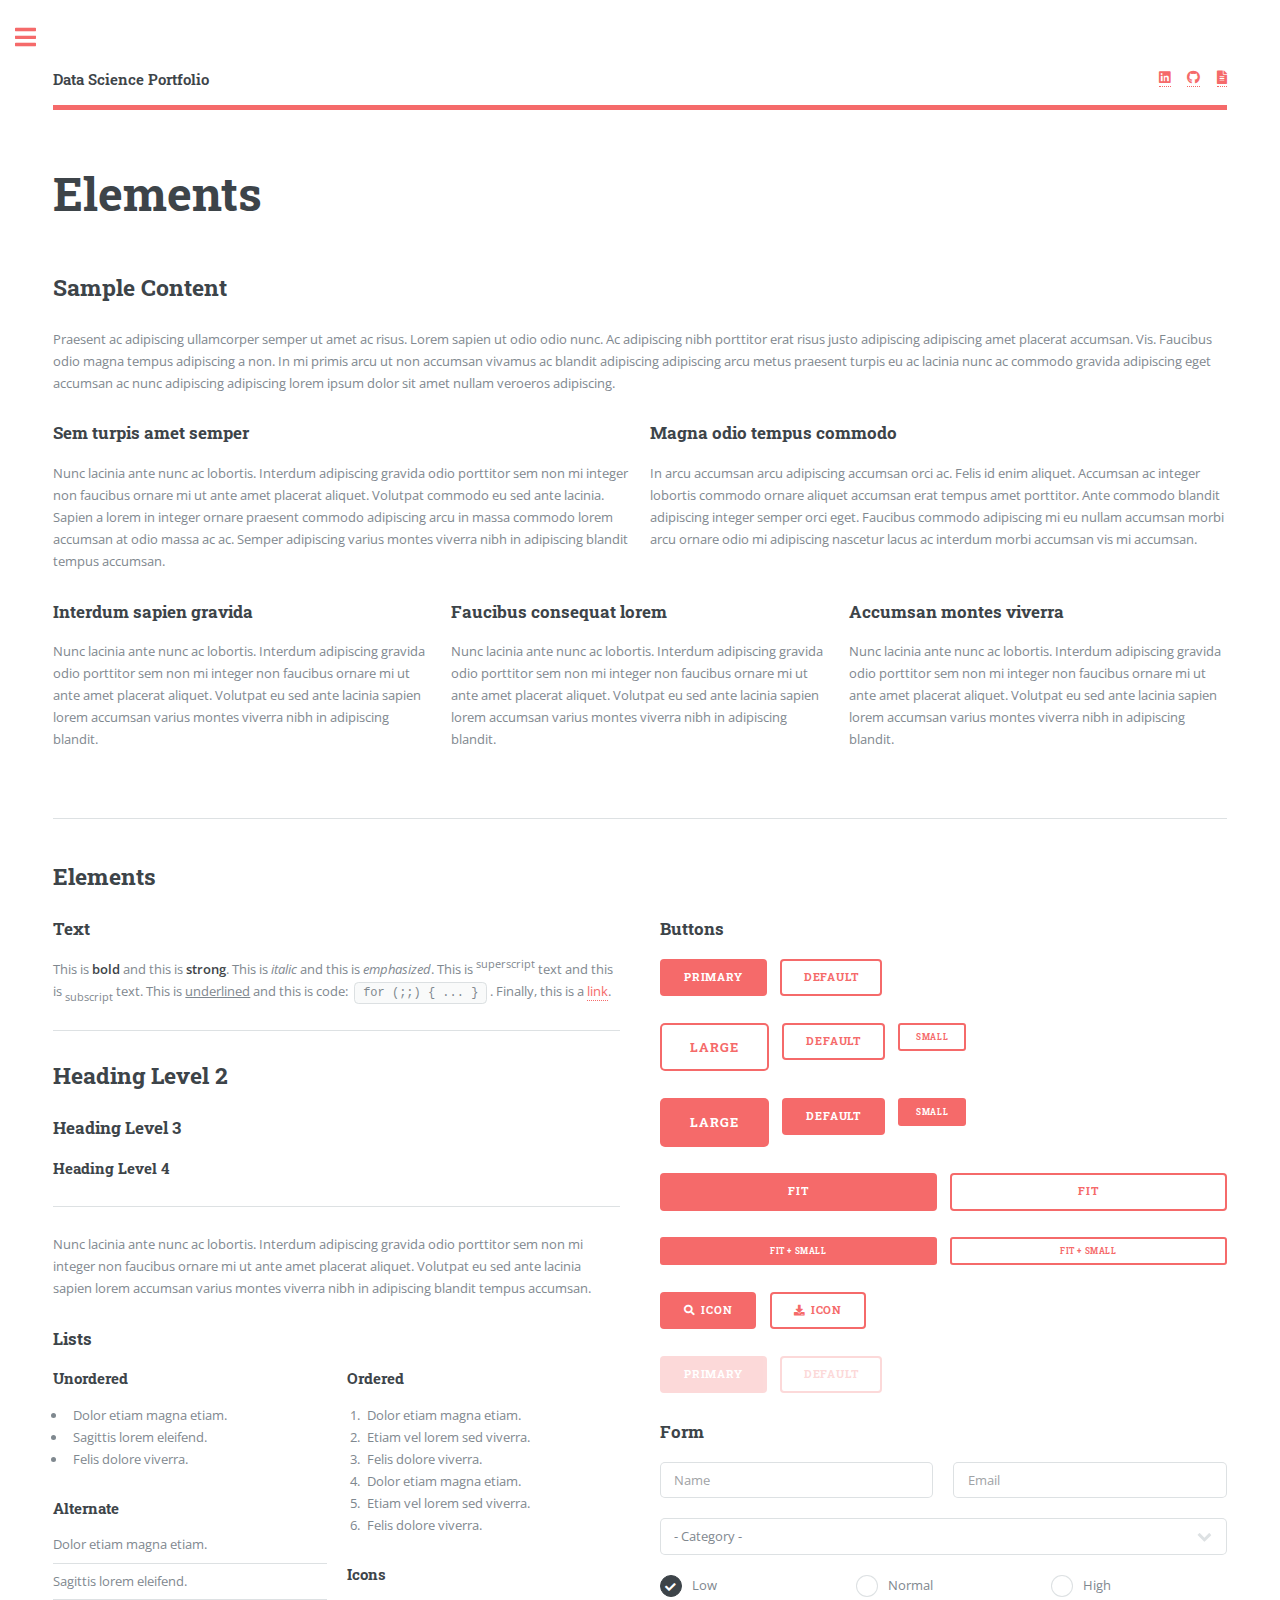
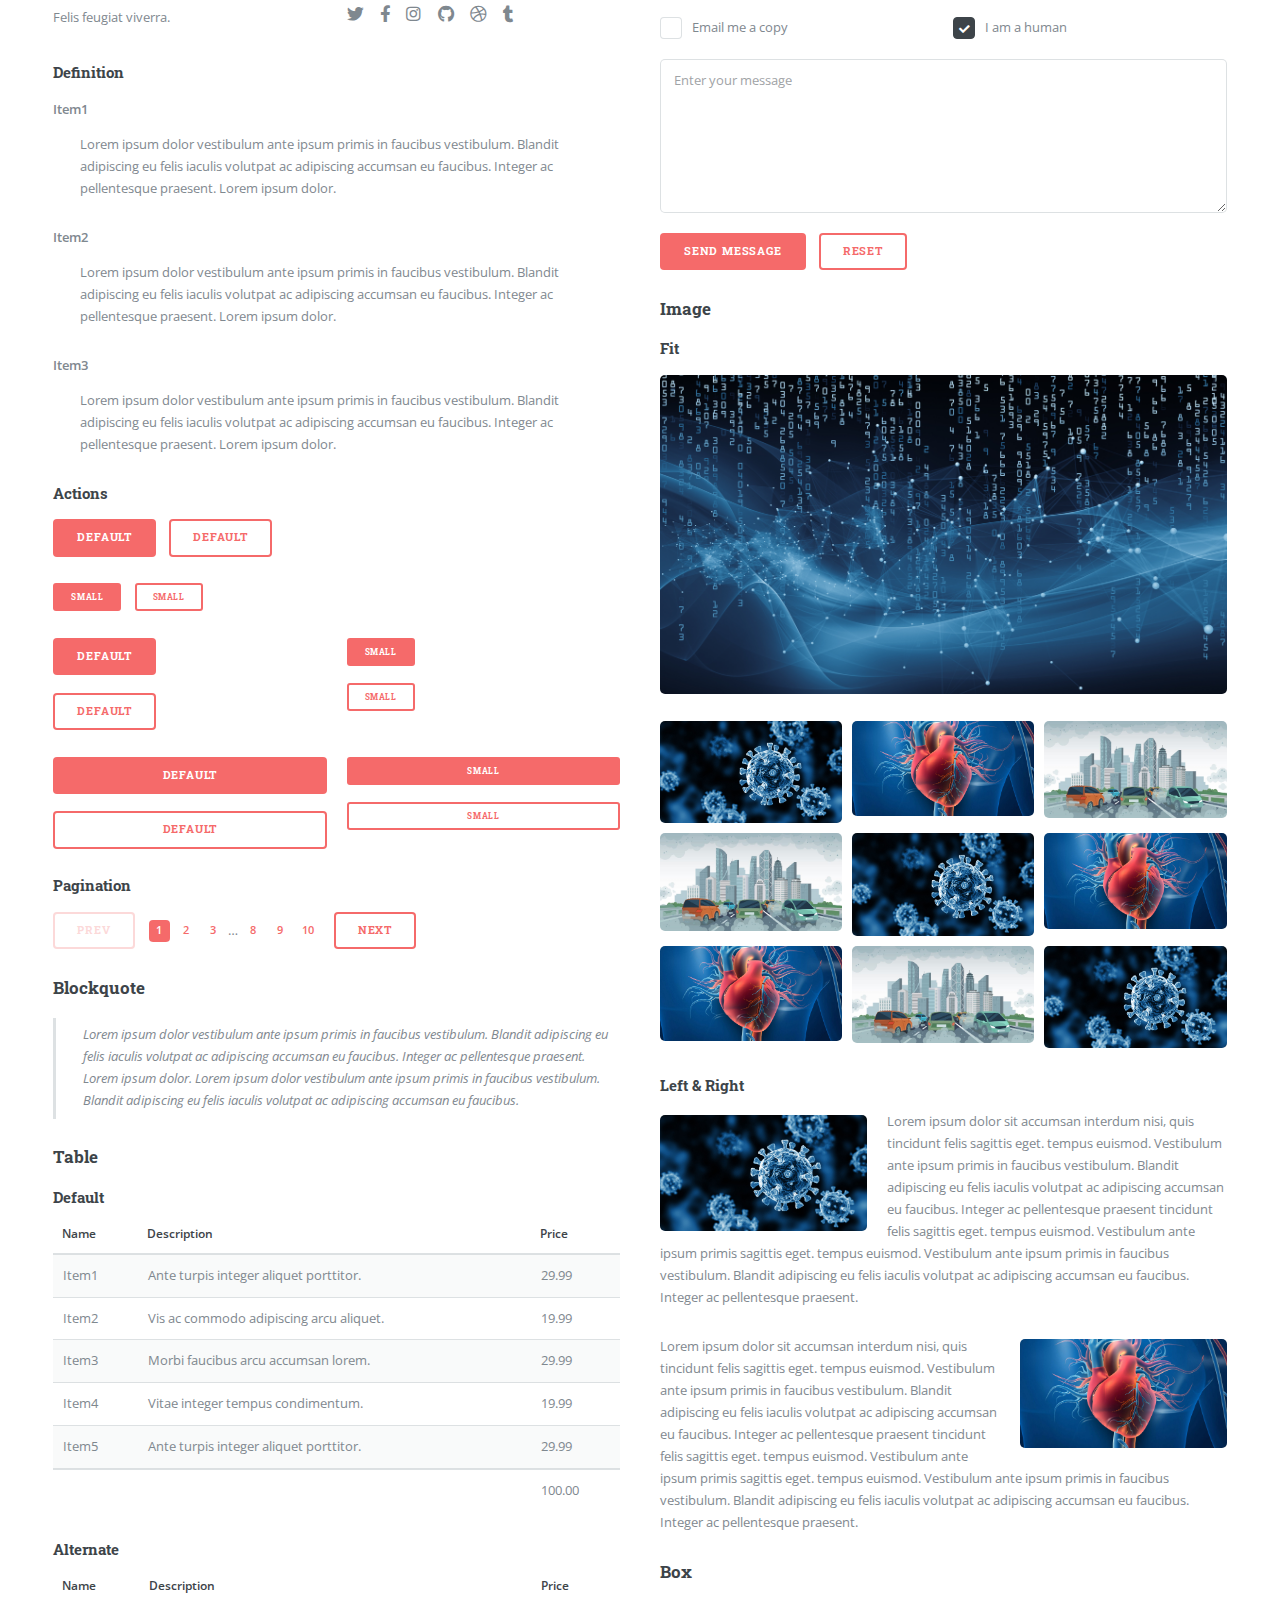
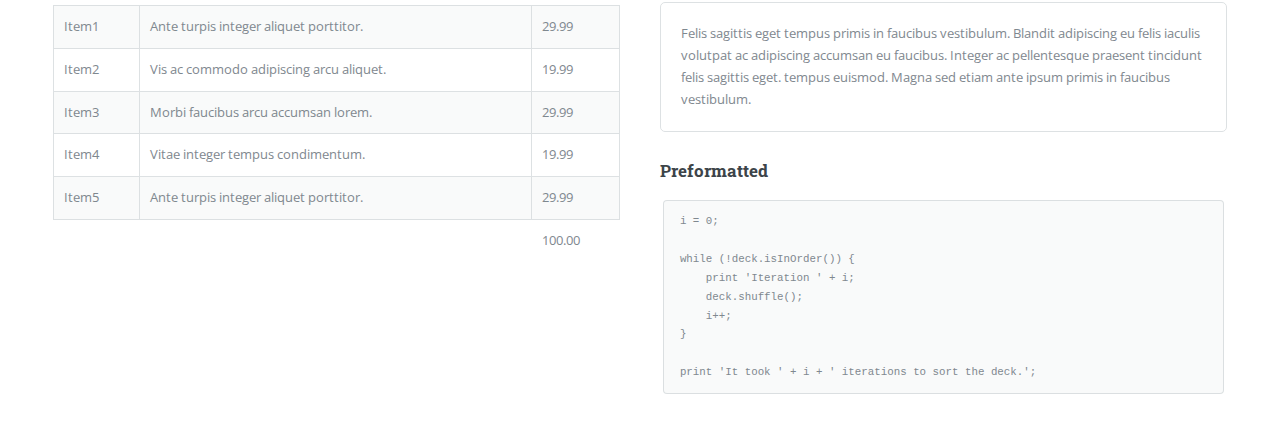
<file: elements.html>
<!DOCTYPE HTML>
<html>
	<head>
		<title>Elements - Editorial by HTML5 UP</title>
		<meta charset="utf-8" />
		<meta name="viewport" content="width=device-width, initial-scale=1, user-scalable=no" />
		<link rel="stylesheet" href="assets/css/main.css" />
	</head>
	<body class="is-preload">

		<!-- Wrapper -->
			<div id="wrapper">

				<!-- Main -->
					<div id="main">
						<div class="inner">

							<!-- Header -->
								<header id="header">
									<a href="index.html" class="logo"><strong>Data Science Portfolio</strong></a>
									<ul class="icons">
										<li><a href="https://linkedin.com/in/johndoe" target="_blank"><i class="fab fa-linkedin"></i></a></li>
										<li><a href="https://github.com/abraham-22" target="_blank"><i class="fab fa-github"></i></a></li>
										<li><a href="resume.pdf" target="_blank"><i class="fas fa-file-alt"></i></a></li>
									</ul>
								</header>

							<!-- Content -->
								<section>
									<header class="main">
										<h1>Elements</h1>
									</header>

									<!-- Content -->
										<h2 id="content">Sample Content</h2>
										<p>Praesent ac adipiscing ullamcorper semper ut amet ac risus. Lorem sapien ut odio odio nunc. Ac adipiscing nibh porttitor erat risus justo adipiscing adipiscing amet placerat accumsan. Vis. Faucibus odio magna tempus adipiscing a non. In mi primis arcu ut non accumsan vivamus ac blandit adipiscing adipiscing arcu metus praesent turpis eu ac lacinia nunc ac commodo gravida adipiscing eget accumsan ac nunc adipiscing adipiscing lorem ipsum dolor sit amet nullam veroeros adipiscing.</p>
										<div class="row">
											<div class="col-6 col-12-small">
												<h3>Sem turpis amet semper</h3>
												<p>Nunc lacinia ante nunc ac lobortis. Interdum adipiscing gravida odio porttitor sem non mi integer non faucibus ornare mi ut ante amet placerat aliquet. Volutpat commodo eu sed ante lacinia. Sapien a lorem in integer ornare praesent commodo adipiscing arcu in massa commodo lorem accumsan at odio massa ac ac. Semper adipiscing varius montes viverra nibh in adipiscing blandit tempus accumsan.</p>
											</div>
											<div class="col-6 col-12-small">
												<h3>Magna odio tempus commodo</h3>
												<p>In arcu accumsan arcu adipiscing accumsan orci ac. Felis id enim aliquet. Accumsan ac integer lobortis commodo ornare aliquet accumsan erat tempus amet porttitor. Ante commodo blandit adipiscing integer semper orci eget. Faucibus commodo adipiscing mi eu nullam accumsan morbi arcu ornare odio mi adipiscing nascetur lacus ac interdum morbi accumsan vis mi accumsan.</p>
											</div>
											<!-- Break -->
											<div class="col-4 col-12-medium">
												<h3>Interdum sapien gravida</h3>
												<p>Nunc lacinia ante nunc ac lobortis. Interdum adipiscing gravida odio porttitor sem non mi integer non faucibus ornare mi ut ante amet placerat aliquet. Volutpat eu sed ante lacinia sapien lorem accumsan varius montes viverra nibh in adipiscing blandit.</p>
											</div>
											<div class="col-4 col-12-medium">
												<h3>Faucibus consequat lorem</h3>
												<p>Nunc lacinia ante nunc ac lobortis. Interdum adipiscing gravida odio porttitor sem non mi integer non faucibus ornare mi ut ante amet placerat aliquet. Volutpat eu sed ante lacinia sapien lorem accumsan varius montes viverra nibh in adipiscing blandit.</p>
											</div>
											<div class="col-4 col-12-medium">
												<h3>Accumsan montes viverra</h3>
												<p>Nunc lacinia ante nunc ac lobortis. Interdum adipiscing gravida odio porttitor sem non mi integer non faucibus ornare mi ut ante amet placerat aliquet. Volutpat eu sed ante lacinia sapien lorem accumsan varius montes viverra nibh in adipiscing blandit.</p>
											</div>
										</div>

									<hr class="major" />

									<!-- Elements -->
										<h2 id="elements">Elements</h2>
										<div class="row gtr-200">
											<div class="col-6 col-12-medium">

												<!-- Text stuff -->
													<h3>Text</h3>
													<p>This is <b>bold</b> and this is <strong>strong</strong>. This is <i>italic</i> and this is <em>emphasized</em>.
													This is <sup>superscript</sup> text and this is <sub>subscript</sub> text.
													This is <u>underlined</u> and this is code: <code>for (;;) { ... }</code>.
													Finally, this is a <a href="#">link</a>.</p>
													<hr />
													<h2>Heading Level 2</h2>
													<h3>Heading Level 3</h3>
													<h4>Heading Level 4</h4>
													<hr />
													<p>Nunc lacinia ante nunc ac lobortis. Interdum adipiscing gravida odio porttitor sem non mi integer non faucibus ornare mi ut ante amet placerat aliquet. Volutpat eu sed ante lacinia sapien lorem accumsan varius montes viverra nibh in adipiscing blandit tempus accumsan.</p>

												<!-- Lists -->
													<h3>Lists</h3>
													<div class="row">
														<div class="col-6 col-12-small">

															<h4>Unordered</h4>
															<ul>
																<li>Dolor etiam magna etiam.</li>
																<li>Sagittis lorem eleifend.</li>
																<li>Felis dolore viverra.</li>
															</ul>

															<h4>Alternate</h4>
															<ul class="alt">
																<li>Dolor etiam magna etiam.</li>
																<li>Sagittis lorem eleifend.</li>
																<li>Felis feugiat viverra.</li>
															</ul>

														</div>
														<div class="col-6 col-12-small">

															<h4>Ordered</h4>
															<ol>
																<li>Dolor etiam magna etiam.</li>
																<li>Etiam vel lorem sed viverra.</li>
																<li>Felis dolore viverra.</li>
																<li>Dolor etiam magna etiam.</li>
																<li>Etiam vel lorem sed viverra.</li>
																<li>Felis dolore viverra.</li>
															</ol>

															<h4>Icons</h4>
															<ul class="icons">
																<li><a href="#" class="icon brands fa-twitter"><span class="label">Twitter</span></a></li>
																<li><a href="#" class="icon brands fa-facebook-f"><span class="label">Facebook</span></a></li>
																<li><a href="#" class="icon brands fa-instagram"><span class="label">Instagram</span></a></li>
																<li><a href="#" class="icon brands fa-github"><span class="label">Github</span></a></li>
																<li><a href="#" class="icon brands fa-dribbble"><span class="label">Dribbble</span></a></li>
																<li><a href="#" class="icon brands fa-tumblr"><span class="label">Tumblr</span></a></li>
															</ul>

														</div>
													</div>
													<h4>Definition</h4>
													<dl>
														<dt>Item1</dt>
														<dd>
															<p>Lorem ipsum dolor vestibulum ante ipsum primis in faucibus vestibulum. Blandit adipiscing eu felis iaculis volutpat ac adipiscing accumsan eu faucibus. Integer ac pellentesque praesent. Lorem ipsum dolor.</p>
														</dd>
														<dt>Item2</dt>
														<dd>
															<p>Lorem ipsum dolor vestibulum ante ipsum primis in faucibus vestibulum. Blandit adipiscing eu felis iaculis volutpat ac adipiscing accumsan eu faucibus. Integer ac pellentesque praesent. Lorem ipsum dolor.</p>
														</dd>
														<dt>Item3</dt>
														<dd>
															<p>Lorem ipsum dolor vestibulum ante ipsum primis in faucibus vestibulum. Blandit adipiscing eu felis iaculis volutpat ac adipiscing accumsan eu faucibus. Integer ac pellentesque praesent. Lorem ipsum dolor.</p>
														</dd>
													</dl>

													<h4>Actions</h4>
													<ul class="actions">
														<li><a href="#" class="button primary">Default</a></li>
														<li><a href="#" class="button">Default</a></li>
													</ul>
													<ul class="actions small">
														<li><a href="#" class="button primary small">Small</a></li>
														<li><a href="#" class="button small">Small</a></li>
													</ul>
													<div class="row">
														<div class="col-6 col-12-small">
															<ul class="actions stacked">
																<li><a href="#" class="button primary">Default</a></li>
																<li><a href="#" class="button">Default</a></li>
															</ul>
														</div>
														<div class="col-6 col-12-small">
															<ul class="actions stacked">
																<li><a href="#" class="button primary small">Small</a></li>
																<li><a href="#" class="button small">Small</a></li>
															</ul>
														</div>
														<div class="col-6 col-12-small">
															<ul class="actions stacked">
																<li><a href="#" class="button primary fit">Default</a></li>
																<li><a href="#" class="button fit">Default</a></li>
															</ul>
														</div>
														<div class="col-6 col-12-small">
															<ul class="actions stacked">
																<li><a href="#" class="button primary small fit">Small</a></li>
																<li><a href="#" class="button small fit">Small</a></li>
															</ul>
														</div>
													</div>

													<h4>Pagination</h4>
													<ul class="pagination">
														<li><span class="button disabled">Prev</span></li>
														<li><a href="#" class="page active">1</a></li>
														<li><a href="#" class="page">2</a></li>
														<li><a href="#" class="page">3</a></li>
														<li><span>&hellip;</span></li>
														<li><a href="#" class="page">8</a></li>
														<li><a href="#" class="page">9</a></li>
														<li><a href="#" class="page">10</a></li>
														<li><a href="#" class="button">Next</a></li>
													</ul>

												<!-- Blockquote -->
													<h3>Blockquote</h3>
													<blockquote>Lorem ipsum dolor vestibulum ante ipsum primis in faucibus vestibulum. Blandit adipiscing eu felis iaculis volutpat ac adipiscing accumsan eu faucibus. Integer ac pellentesque praesent. Lorem ipsum dolor. Lorem ipsum dolor vestibulum ante ipsum primis in faucibus vestibulum. Blandit adipiscing eu felis iaculis volutpat ac adipiscing accumsan eu faucibus.</blockquote>

												<!-- Table -->
													<h3>Table</h3>

													<h4>Default</h4>
													<div class="table-wrapper">
														<table>
															<thead>
																<tr>
																	<th>Name</th>
																	<th>Description</th>
																	<th>Price</th>
																</tr>
															</thead>
															<tbody>
																<tr>
																	<td>Item1</td>
																	<td>Ante turpis integer aliquet porttitor.</td>
																	<td>29.99</td>
																</tr>
																<tr>
																	<td>Item2</td>
																	<td>Vis ac commodo adipiscing arcu aliquet.</td>
																	<td>19.99</td>
																</tr>
																<tr>
																	<td>Item3</td>
																	<td> Morbi faucibus arcu accumsan lorem.</td>
																	<td>29.99</td>
																</tr>
																<tr>
																	<td>Item4</td>
																	<td>Vitae integer tempus condimentum.</td>
																	<td>19.99</td>
																</tr>
																<tr>
																	<td>Item5</td>
																	<td>Ante turpis integer aliquet porttitor.</td>
																	<td>29.99</td>
																</tr>
															</tbody>
															<tfoot>
																<tr>
																	<td colspan="2"></td>
																	<td>100.00</td>
																</tr>
															</tfoot>
														</table>
													</div>

													<h4>Alternate</h4>
													<div class="table-wrapper">
														<table class="alt">
															<thead>
																<tr>
																	<th>Name</th>
																	<th>Description</th>
																	<th>Price</th>
																</tr>
															</thead>
															<tbody>
																<tr>
																	<td>Item1</td>
																	<td>Ante turpis integer aliquet porttitor.</td>
																	<td>29.99</td>
																</tr>
																<tr>
																	<td>Item2</td>
																	<td>Vis ac commodo adipiscing arcu aliquet.</td>
																	<td>19.99</td>
																</tr>
																<tr>
																	<td>Item3</td>
																	<td> Morbi faucibus arcu accumsan lorem.</td>
																	<td>29.99</td>
																</tr>
																<tr>
																	<td>Item4</td>
																	<td>Vitae integer tempus condimentum.</td>
																	<td>19.99</td>
																</tr>
																<tr>
																	<td>Item5</td>
																	<td>Ante turpis integer aliquet porttitor.</td>
																	<td>29.99</td>
																</tr>
															</tbody>
															<tfoot>
																<tr>
																	<td colspan="2"></td>
																	<td>100.00</td>
																</tr>
															</tfoot>
														</table>
													</div>

											</div>
											<div class="col-6 col-12-medium">

												<!-- Buttons -->
													<h3>Buttons</h3>
													<ul class="actions">
														<li><a href="#" class="button primary">Primary</a></li>
														<li><a href="#" class="button">Default</a></li>
													</ul>
													<ul class="actions">
														<li><a href="#" class="button large">Large</a></li>
														<li><a href="#" class="button">Default</a></li>
														<li><a href="#" class="button small">Small</a></li>
													</ul>
													<ul class="actions">
														<li><a href="#" class="button primary large">Large</a></li>
														<li><a href="#" class="button primary">Default</a></li>
														<li><a href="#" class="button primary small">Small</a></li>
													</ul>
													<ul class="actions fit">
														<li><a href="#" class="button primary fit">Fit</a></li>
														<li><a href="#" class="button fit">Fit</a></li>
													</ul>
													<ul class="actions fit small">
														<li><a href="#" class="button primary fit small">Fit + Small</a></li>
														<li><a href="#" class="button fit small">Fit + Small</a></li>
													</ul>
													<ul class="actions">
														<li><a href="#" class="button primary icon solid fa-search">Icon</a></li>
														<li><a href="#" class="button icon solid fa-download">Icon</a></li>
													</ul>
													<ul class="actions">
														<li><span class="button primary disabled">Primary</span></li>
														<li><span class="button disabled">Default</span></li>
													</ul>

												<!-- Form -->
													<h3>Form</h3>

													<form method="post" action="#">
														<div class="row gtr-uniform">
															<div class="col-6 col-12-xsmall">
																<input type="text" name="demo-name" id="demo-name" value="" placeholder="Name" />
															</div>
															<div class="col-6 col-12-xsmall">
																<input type="email" name="demo-email" id="demo-email" value="" placeholder="Email" />
															</div>
															<!-- Break -->
															<div class="col-12">
																<select name="demo-category" id="demo-category">
																	<option value="">- Category -</option>
																	<option value="1">Manufacturing</option>
																	<option value="1">Shipping</option>
																	<option value="1">Administration</option>
																	<option value="1">Human Resources</option>
																</select>
															</div>
															<!-- Break -->
															<div class="col-4 col-12-small">
																<input type="radio" id="demo-priority-low" name="demo-priority" checked>
																<label for="demo-priority-low">Low</label>
															</div>
															<div class="col-4 col-12-small">
																<input type="radio" id="demo-priority-normal" name="demo-priority">
																<label for="demo-priority-normal">Normal</label>
															</div>
															<div class="col-4 col-12-small">
																<input type="radio" id="demo-priority-high" name="demo-priority">
																<label for="demo-priority-high">High</label>
															</div>
															<!-- Break -->
															<div class="col-6 col-12-small">
																<input type="checkbox" id="demo-copy" name="demo-copy">
																<label for="demo-copy">Email me a copy</label>
															</div>
															<div class="col-6 col-12-small">
																<input type="checkbox" id="demo-human" name="demo-human" checked>
																<label for="demo-human">I am a human</label>
															</div>
															<!-- Break -->
															<div class="col-12">
																<textarea name="demo-message" id="demo-message" placeholder="Enter your message" rows="6"></textarea>
															</div>
															<!-- Break -->
															<div class="col-12">
																<ul class="actions">
																	<li><input type="submit" value="Send Message" class="primary" /></li>
																	<li><input type="reset" value="Reset" /></li>
																</ul>
															</div>
														</div>
													</form>

												<!-- Image -->
													<h3>Image</h3>

													<h4>Fit</h4>
													<span class="image fit"><img src="images/pic11.jpg" alt="" /></span>
													<div class="box alt">
														<div class="row gtr-50 gtr-uniform">
															<div class="col-4"><span class="image fit"><img src="images/pic01.jpg" alt="" /></span></div>
															<div class="col-4"><span class="image fit"><img src="images/pic02.jpg" alt="" /></span></div>
															<div class="col-4"><span class="image fit"><img src="images/pic03.jpg" alt="" /></span></div>
															<!-- Break -->
															<div class="col-4"><span class="image fit"><img src="images/pic03.jpg" alt="" /></span></div>
															<div class="col-4"><span class="image fit"><img src="images/pic01.jpg" alt="" /></span></div>
															<div class="col-4"><span class="image fit"><img src="images/pic02.jpg" alt="" /></span></div>
															<!-- Break -->
															<div class="col-4"><span class="image fit"><img src="images/pic02.jpg" alt="" /></span></div>
															<div class="col-4"><span class="image fit"><img src="images/pic03.jpg" alt="" /></span></div>
															<div class="col-4"><span class="image fit"><img src="images/pic01.jpg" alt="" /></span></div>
														</div>
													</div>

													<h4>Left &amp; Right</h4>
													<p><span class="image left"><img src="images/pic01.jpg" alt="" /></span>Lorem ipsum dolor sit accumsan interdum nisi, quis tincidunt felis sagittis eget. tempus euismod. Vestibulum ante ipsum primis in faucibus vestibulum. Blandit adipiscing eu felis iaculis volutpat ac adipiscing accumsan eu faucibus. Integer ac pellentesque praesent tincidunt felis sagittis eget. tempus euismod. Vestibulum ante ipsum primis sagittis eget. tempus euismod. Vestibulum ante ipsum primis in faucibus vestibulum. Blandit adipiscing eu felis iaculis volutpat ac adipiscing accumsan eu faucibus. Integer ac pellentesque praesent.</p>
													<p><span class="image right"><img src="images/pic02.jpg" alt="" /></span>Lorem ipsum dolor sit accumsan interdum nisi, quis tincidunt felis sagittis eget. tempus euismod. Vestibulum ante ipsum primis in faucibus vestibulum. Blandit adipiscing eu felis iaculis volutpat ac adipiscing accumsan eu faucibus. Integer ac pellentesque praesent tincidunt felis sagittis eget. tempus euismod. Vestibulum ante ipsum primis sagittis eget. tempus euismod. Vestibulum ante ipsum primis in faucibus vestibulum. Blandit adipiscing eu felis iaculis volutpat ac adipiscing accumsan eu faucibus. Integer ac pellentesque praesent.</p>

												<!-- Box -->
													<h3>Box</h3>
													<div class="box">
														<p>Felis sagittis eget tempus primis in faucibus vestibulum. Blandit adipiscing eu felis iaculis volutpat ac adipiscing accumsan eu faucibus. Integer ac pellentesque praesent tincidunt felis sagittis eget. tempus euismod. Magna sed etiam ante ipsum primis in faucibus vestibulum.</p>
													</div>

												<!-- Preformatted Code -->
													<h3>Preformatted</h3>
													<pre><code>i = 0;

while (!deck.isInOrder()) {
    print 'Iteration ' + i;
    deck.shuffle();
    i++;
}

print 'It took ' + i + ' iterations to sort the deck.';
</code></pre>

											</div>
										</div>

								</section>

						</div>
					</div>

				<!-- Sidebar -->
					<div id="sidebar">
						<div class="inner">

							<!-- Search -->
								<section id="search" class="alt">
									<form method="post" action="#">
										<input type="text" name="query" id="query" placeholder="Search" />
									</form>
								</section>

							<!-- Menu -->
								<nav id="menu">
									<header class="major">
										<h2>Menu</h2>
									</header>
									<ul>
										<li><a href="index.html">Homepage</a></li>
										<li><a href="generic.html">About me</a></li>
										<li><a href="elements.html">Project Summary</a></li>
										<li>
			
							
								</nav>

							<!-- Section -->
								<section>
									<header class="major">
										<h2>Interests</h2>
									</header>
									<div class="mini-posts">
										<article>
											<a href="#" class="image"><img src="images/pic06.jpg" alt="" /></a>
											<p><b>Machine Learning:</b> Developing and deploying sophisticated algorithms to solve complex problems and drive innovation.</p>
										</article>
										<article>
											<a href="#" class="image"><img src="images/pic07.jpg" alt="" /></a>
											<p><b>Computer Vision:</b> I am keen on applying computer vision techniques for image and video analysis, utilizing deep learning to extract meaningful insights from visual data.</p>
										</article>
										<article>
											<a href="#" class="image"><img src="images/pic08.jpg" alt="" /></a>
											<p><b>Forecasting:</b> Developing and improving forecasting models for diverse applications, leveraging statistical methods and machine learning to predict future trends and outcomes.</p>
										</article>
									</div>
									<ul class="actions">
										<li><a href="#" class="button">More</a></li>
									</ul>
								</section>

							<!-- Section -->
								<section>
									<header class="major">
										<h2>Get in touch</h2>
									</header>
									<p>I am always open to new opportunities, collaborations, and discussions. Whether you have a project in mind, need advice, or just want to connect, feel free to reach out through any of the following channels:</p>
									<ul class="contact">
										<li class="icon solid fa-envelope"><a href="#">information@untitled.tld</a></li>
										<li class="icon solid fa-phone">(000) 000-0000</li>
										<li class="icon solid fa-home">1234 Somewhere Road #8254<br />
										Nashville, TN 00000-0000</li>
									</ul>
								</section>

							<!-- Footer -->
								<footer id="footer">
									<p class="copyright">&copy;2025. Abraham Abate. All rights reserved.  <a href="https://github.com/abraham-22">GitHub</a></p>
								</footer>

						</div>
					</div>

			</div>

		<!-- Scripts -->
			<script src="assets/js/jquery.min.js"></script>
			<script src="assets/js/browser.min.js"></script>
			<script src="assets/js/breakpoints.min.js"></script>
			<script src="assets/js/util.js"></script>
			<script src="assets/js/main.js"></script>

	</body>
</html>
</file>
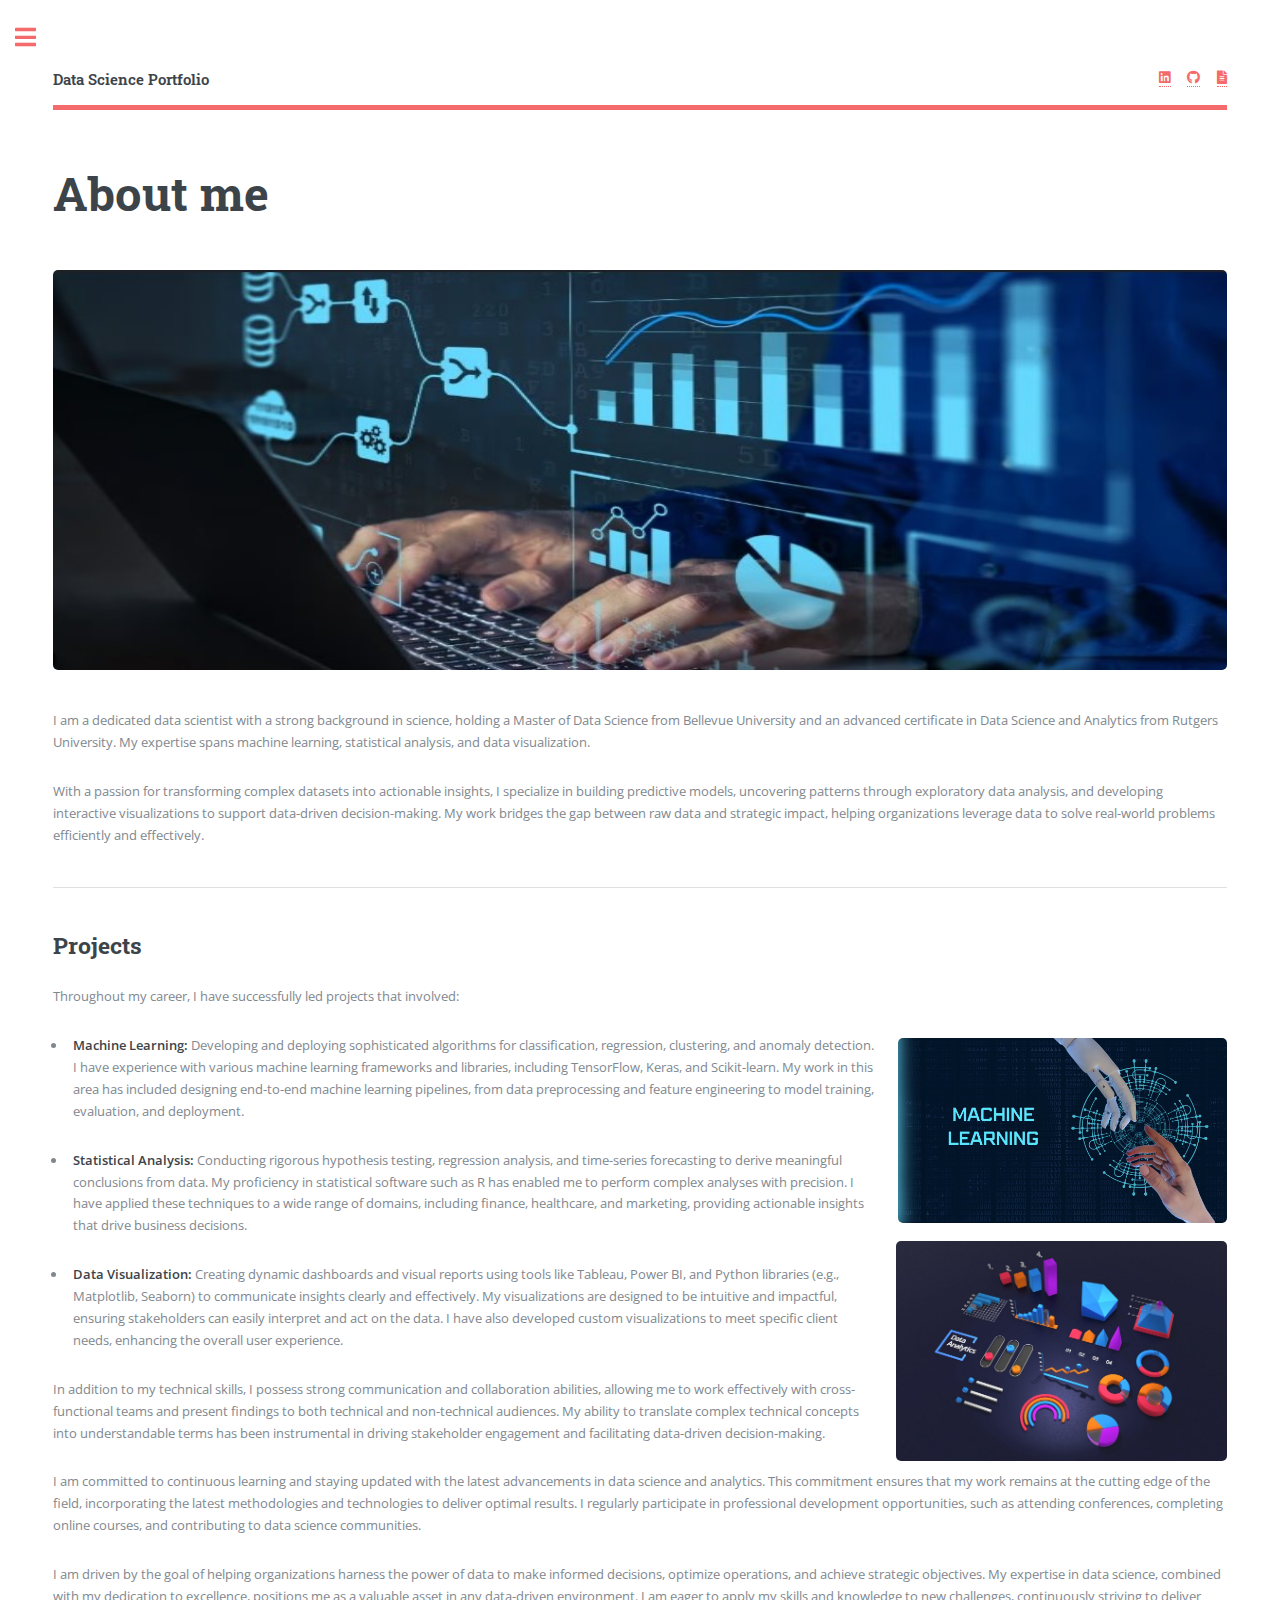
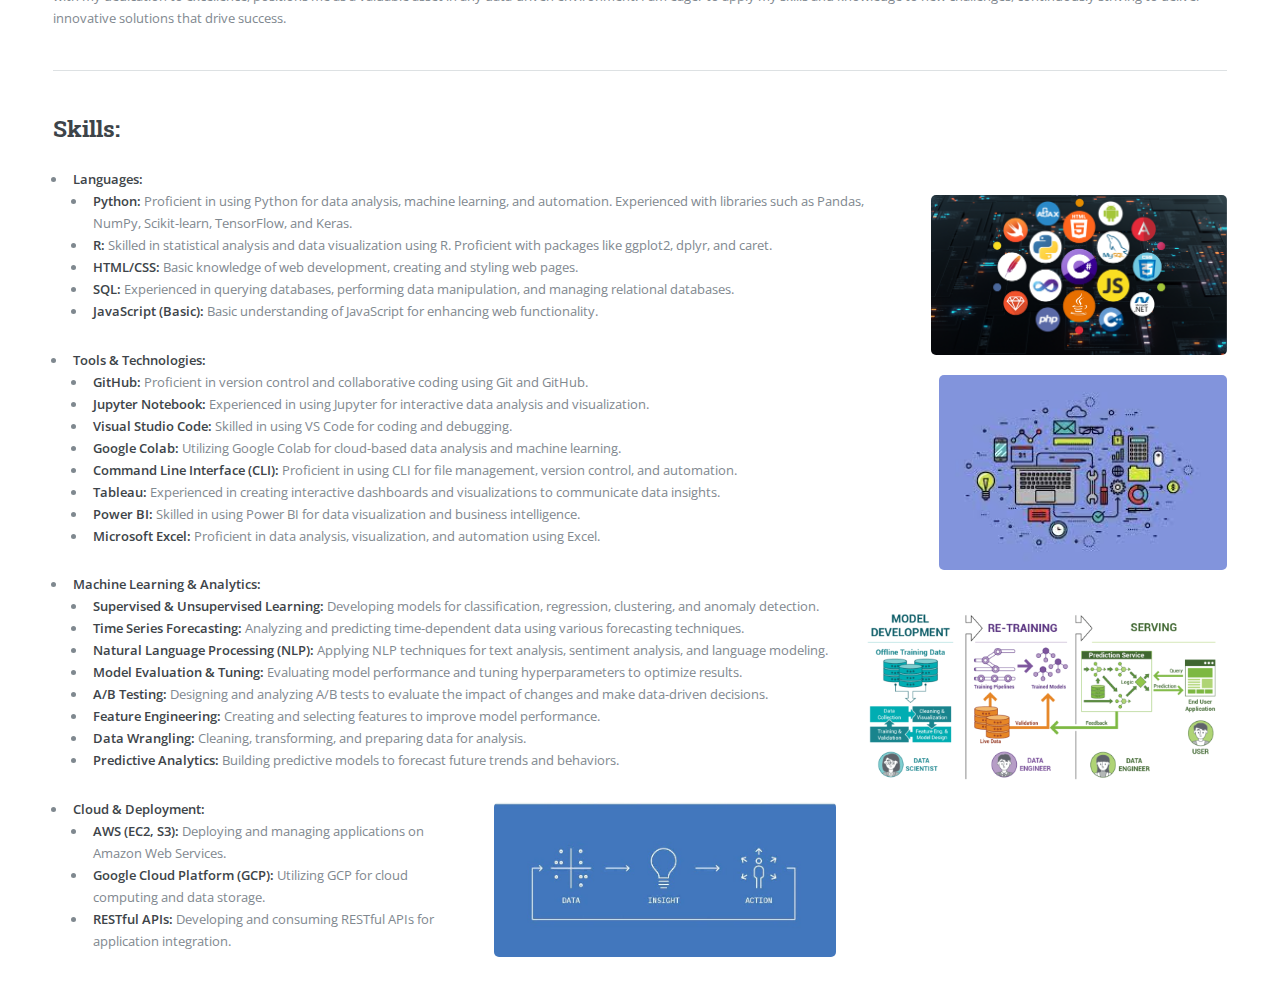
<file: generic.html>
<!DOCTYPE HTML>
<!--
	Editorial by HTML5 UP
	html5up.net | @ajlkn
	Free for personal and commercial use under the CCA 3.0 license (html5up.net/license)
-->
<html>

<head>
	<title>About me</title>
	<meta charset="utf-8" />
	<meta name="viewport" content="width=device-width, initial-scale=1, user-scalable=no" />
	<link rel="stylesheet" href="assets/css/main.css" />
</head>

<body class="is-preload">

	<!-- Wrapper -->
	<div id="wrapper">

		<!-- Main -->
		<div id="main">
			<div class="inner">

				<!-- Header -->
				<header id="header">
					<a href="index.html" class="logo"><strong>Data Science Portfolio</strong> </a>
					<ul class="icons">
						<li><a href="https://linkedin.com/in/johndoe" target="_blank"><i
									class="fab fa-linkedin"></i></a></li>
						<li><a href="https://github.com/abraham-22" target="_blank"><i class="fab fa-github"></i></a>
						</li>
						<li><a href="resume.pdf" target="_blank"><i class="fas fa-file-alt"></i></a></li>
					</ul>
				</header>

				<!-- Content -->
				<section>
					<header class="main">
						<h1>About me</h1>
					</header>

					<span class="image main"><img src="images/dsc2img.jpg" alt="" width="600" height="400" /></span>

					<p>I am a dedicated data scientist with a strong background in science, holding a Master of Data
						Science from Bellevue University and an advanced certificate in Data Science and Analytics from
						Rutgers University. My expertise spans machine learning, statistical analysis, and data
						visualization.</p>
					<p>With a passion for transforming complex datasets into actionable insights, I specialize in
						building predictive models, uncovering patterns through exploratory data analysis, and
						developing interactive visualizations to support data-driven decision-making. My work bridges
						the gap between raw data and strategic impact, helping organizations leverage data to solve
						real-world problems efficiently and effectively.</p>

					<hr class="major" />

					<h2>Projects</h2>
					<p>Throughout my career, I have successfully led projects that involved:</p>

					<ul>
						<li><b>Machine Learning:</b> <span class="image right"><img src="images/dsc6img.jpg" alt="" height="185"/></span> 
							Developing and deploying sophisticated algorithms for
							classification, regression, clustering, and anomaly detection. I have experience with
							various machine learning frameworks and libraries, including TensorFlow, Keras, and
							Scikit-learn. My work in this area has included designing end-to-end machine learning
							pipelines, from data preprocessing and feature engineering to model training, evaluation,
							and deployment.</li>
					</ul>
					<ul>
						<li><b>Statistical Analysis:</b>  
							Conducting rigorous hypothesis testing, regression analysis,
							and time-series forecasting to derive meaningful conclusions from data. My proficiency in
							statistical software such as R has enabled me to perform complex analyses with precision. I
							have applied these techniques to a wide range of domains, including finance, healthcare, and
							marketing, providing actionable insights that drive business decisions.</li> <span class="image right"><img src="images/pic12.jpg" alt="" height="220"/></span> 
					</ul>
					
							
					<ul>
						<li><b>Data Visualization:</b> 
							Creating dynamic dashboards and visual reports using tools like
							Tableau, Power BI, and Python libraries (e.g., Matplotlib, Seaborn) to communicate insights
							clearly and effectively. My visualizations are designed to be intuitive and impactful,
							ensuring stakeholders can easily interpret and act on the data. I have also developed custom
							visualizations to meet specific client needs, enhancing the overall user experience.</li>
					</ul>


					<p>In addition to my technical skills, I possess strong communication and collaboration abilities,
						allowing me to work effectively with cross-functional teams and present findings to both
						technical and non-technical audiences. My ability to translate complex technical concepts into
						understandable terms has been instrumental in driving stakeholder engagement and facilitating
						data-driven decision-making.</p>

					<p>I am committed to continuous learning and staying updated with the latest advancements in data
						science and analytics. This commitment ensures that my work remains at the cutting edge of the
						field, incorporating the latest methodologies and technologies to deliver optimal results. I
						regularly participate in professional development opportunities, such as attending conferences,
						completing online courses, and contributing to data science communities.</p>

					<p>I am driven by the goal of helping organizations harness the power of data to make informed
						decisions, optimize operations, and achieve strategic objectives. My expertise in data science,
						combined with my dedication to excellence, positions me as a valuable asset in any data-driven
						environment. I am eager to apply my skills and knowledge to new challenges, continuously
						striving to deliver innovative solutions that drive success.</p>

					<hr class="major" />


					<h2>Skills:</h2>
					<ul>
						<li><b>Languages:</b>
							<ul>
								<li><b>Python:</b> <span class="image right"><img src="images/pic09.jpg" alt="" height="160"/></span> 
									Proficient in using Python for data analysis, machine learning, and
									automation. Experienced with libraries such as Pandas, NumPy, Scikit-learn,
									TensorFlow, and Keras.</li>
									
								<li><b>R:</b> Skilled in statistical analysis and data visualization using R. Proficient
									with packages like ggplot2, dplyr, and caret.</li>
								<li><b>HTML/CSS:</b> Basic knowledge of web development, creating and styling web pages.
								</li>
								<li><b>SQL:</b> Experienced in querying databases, performing data manipulation, and
									managing relational databases.</li>
								<li><b>JavaScript (Basic):</b> Basic understanding of JavaScript for enhancing web
									functionality.</li>
							</ul>
						</li>
						<li><b>Tools & Technologies:</b>
							<ul>
								<li><b>GitHub:</b> <span class="image right"><img src="images/pic13.jpg" alt="" height="195"/></span>
									Proficient in version control and collaborative coding using Git and
									GitHub.</li>
								<li><b>Jupyter Notebook:</b> Experienced in using Jupyter for interactive data analysis
									and visualization.</li>
								<li><b>Visual Studio Code:</b> Skilled in using VS Code for coding and debugging.</li>
								<li><b>Google Colab:</b> Utilizing Google Colab for cloud-based data analysis and
									machine learning.</li>
								<li><b>Command Line Interface (CLI):</b> Proficient in using CLI for file management,
									version control, and automation.</li>
								<li><b>Tableau:</b> Experienced in creating interactive dashboards and visualizations to
									communicate data insights.</li>
								<li><b>Power BI:</b> Skilled in using Power BI for data visualization and business
									intelligence.</li>
								<li><b>Microsoft Excel:</b> Proficient in data analysis, visualization, and automation
									using Excel.</li>
							</ul>
						</li>
						<li><b>Machine Learning & Analytics:</b> 
							<ul>
								<li><b>Supervised & Unsupervised Learning:</b> <span class="image right"><img src="images/etl-process-2.png" alt="" height="195"/></span>
									Developing models for classification,
									regression, clustering, and anomaly detection.</li>
								<li><b>Time Series Forecasting:</b> Analyzing and predicting time-dependent data using
									various forecasting techniques.</li>
								<li><b>Natural Language Processing (NLP):</b> Applying NLP techniques for text analysis,
									sentiment analysis, and language modeling.</li>
								<li><b>Model Evaluation & Tuning:</b> Evaluating model performance and tuning
									hyperparameters to optimize results.</li>
								<li><b>A/B Testing:</b> Designing and analyzing A/B tests to evaluate the impact of
									changes and make data-driven decisions.</li>
								<li><b>Feature Engineering:</b> Creating and selecting features to improve model
									performance.</li>
								<li><b>Data Wrangling:</b> Cleaning, transforming, and preparing data for analysis.</li>
								<li><b>Predictive Analytics:</b> Building predictive models to forecast future trends
									and behaviors.</li>
							</ul>
						</li>
						<li><b>Cloud & Deployment:</b><span class="image right"><img src="images/pic14.jpg" alt="" height="155"/></span> 
							<ul>
								<li><b>AWS (EC2, S3):</b> 
									Deploying and managing applications on Amazon Web Services.
								</li>
								<li><b>Google Cloud Platform (GCP):</b> Utilizing GCP for cloud computing and data
									storage.</li>
								<li><b>RESTful APIs:</b> Developing and consuming RESTful APIs for application
									integration.</li>
							</ul>
						</li>

					</ul>
					

				</section>

			</div>
		</div>

		<!-- Sidebar -->
		<div id="sidebar">
			<div class="inner">

				<!-- Search -->
				<section id="search" class="alt">
					<form method="post" action="#">
						<input type="text" name="query" id="query" placeholder="Search" />
					</form>
				</section>

				<!-- Menu -->
				<nav id="menu">
					<header class="major">
						<h2>Menu</h2>
					</header>
					<ul>
						<li><a href="index.html">Homepage</a></li>
						<li><a href="generic.html">About me</a></li>
						
						<li>

					</ul>
				</nav>

				<!-- Section -->
				<section>
					<header class="major">
						<h2>Interests</h2>
					</header>
					<div class="mini-posts">
						<article>
							<a href="#" class="image"><img src="images/pic06.jpg" alt="" /></a>
							<p><b>Machine Learning:</b> Developing and deploying sophisticated algorithms to solve complex problems and drive innovation.</p>
						</article>
						<article>
							<a href="#" class="image"><img src="images/pic07.jpg" alt="" /></a>
							<p><b>Computer Vision:</b> I am keen on applying computer vision techniques for image and video analysis, utilizing deep learning to extract meaningful insights from visual data.</p>
						</article>
						<article>
							<a href="#" class="image"><img src="images/pic08.jpg" alt="" /></a>
							<p><b>Forecasting:</b> Developing and improving forecasting models for diverse applications, leveraging statistical methods and machine learning to predict future trends and outcomes.</p>
						</article>
					</div>
					<ul class="actions">
						<li><a href="#" class="button">More</a></li>
					</ul>
				</section>

				<!-- Section -->
				<section>
					<header class="major">
						<h2>Get in touch</h2>
					</header>
					<p>I am always open to new opportunities, collaborations, and discussions. Whether you have a project in mind, need advice, or just want to connect, feel free to reach out through any of the following channels:</p>
					<ul class="contact">
						<li class="icon solid fa-envelope"><a href="#">avram.abate@gmail.com</a></li>
						<li class="icon solid fa-phone">(712) 749-5301</li>
						<li class="icon solid fa-home">1234 Somewhere Road #8254<br />
						Storm Lake, IA 50588</li>
					</ul>
				</section>

			<!-- Footer -->
				<footer id="footer">
					<p class="copyright">&copy;2025. Abraham Abate. All rights reserved.  <a href="https://github.com/abraham-22">GitHub</a></p>
				</footer>


			</div>
		</div>

	</div>

	<!-- Scripts -->
	<script src="assets/js/jquery.min.js"></script>
	<script src="assets/js/browser.min.js"></script>
	<script src="assets/js/breakpoints.min.js"></script>
	<script src="assets/js/util.js"></script>
	<script src="assets/js/main.js"></script>

</body>

</html>
</file>
<file: assets/css/main.css>
@import url(fontawesome-all.min.css);
@import url("https://fonts.googleapis.com/css?family=Open+Sans:400,600,400italic,600italic|Roboto+Slab:400,700");
/*
	Editorial by HTML5 UP
	html5up.net | @ajlkn
	Free for personal and commercial use under the CCA 3.0 license (html5up.net/license)
*/
html, body, div, span, applet, object,
iframe, h1, h2, h3, h4, h5, h6, p, blockquote,
pre, a, abbr, acronym, address, big, cite,
code, del, dfn, em, img, ins, kbd, q, s, samp,
small, strike, strong, sub, sup, tt, var, b,
u, i, center, dl, dt, dd, ol, ul, li, fieldset,
form, label, legend, table, caption, tbody,
tfoot, thead, tr, th, td, article, aside,
canvas, details, embed, figure, figcaption,
footer, header, hgroup, menu, nav, output, ruby,
section, summary, time, mark, audio, video {
  margin: 0;
  padding: 0;
  border: 0;
  font-size: 100%;
  font: inherit;
  vertical-align: baseline; }

article, aside, details, figcaption, figure,
footer, header, hgroup, menu, nav, section {
  display: block; }

body {
  line-height: 1; }

ol, ul {
  list-style: none; }

blockquote, q {
  quotes: none; }
  blockquote:before, blockquote:after, q:before, q:after {
    content: '';
    content: none; }

table {
  border-collapse: collapse;
  border-spacing: 0; }

body {
  -webkit-text-size-adjust: none; }

mark {
  background-color: transparent;
  color: inherit; }

input::-moz-focus-inner {
  border: 0;
  padding: 0; }

input, select, textarea {
  -moz-appearance: none;
  -webkit-appearance: none;
  -ms-appearance: none;
  appearance: none; }

/* Basic */
@-ms-viewport {
  width: device-width; }

body {
  -ms-overflow-style: scrollbar; }

@media screen and (max-width: 480px) {
  html, body {
    min-width: 320px; } }

html {
  box-sizing: border-box; }

*, *:before, *:after {
  box-sizing: inherit; }

body {
  background: #ffffff; }
  body.is-preload *, body.is-preload *:before, body.is-preload *:after, body.is-resizing *, body.is-resizing *:before, body.is-resizing *:after {
    -moz-animation: none !important;
    -webkit-animation: none !important;
    -ms-animation: none !important;
    animation: none !important;
    -moz-transition: none !important;
    -webkit-transition: none !important;
    -ms-transition: none !important;
    transition: none !important; }

/* Type */
body, input, select, textarea {
  color: #7f888f;
  font-family: "Open Sans", sans-serif;
  font-size: 13pt;
  font-weight: 400;
  line-height: 1.65; }
  @media screen and (max-width: 1680px) {
    body, input, select, textarea {
      font-size: 11pt; } }
  @media screen and (max-width: 1280px) {
    body, input, select, textarea {
      font-size: 10pt; } }
  @media screen and (max-width: 360px) {
    body, input, select, textarea {
      font-size: 9pt; } }

a {
  -moz-transition: color 0.2s ease-in-out, border-bottom-color 0.2s ease-in-out;
  -webkit-transition: color 0.2s ease-in-out, border-bottom-color 0.2s ease-in-out;
  -ms-transition: color 0.2s ease-in-out, border-bottom-color 0.2s ease-in-out;
  transition: color 0.2s ease-in-out, border-bottom-color 0.2s ease-in-out;
  border-bottom: dotted 1px;
  color: #f56a6a;
  text-decoration: none; }
  a:hover {
    border-bottom-color: #f56a6a;
    color: #f56a6a !important; }
    a:hover strong {
      color: inherit; }

strong, b {
  color: #3d4449;
  font-weight: 600; }

em, i {
  font-style: italic; }

p {
  margin: 0 0 2em 0; }

h1, h2, h3, h4, h5, h6 {
  color: #3d4449;
  font-family: "Roboto Slab", serif;
  font-weight: 700;
  line-height: 1.5;
  margin: 0 0 1em 0; }
  h1 a, h2 a, h3 a, h4 a, h5 a, h6 a {
    color: inherit;
    text-decoration: none;
    border-bottom: 0; }

h1 {
  font-size: 4em;
  margin: 0 0 0.5em 0;
  line-height: 1.3; }

h2 {
  font-size: 1.75em; }

h3 {
  font-size: 1.25em; }

h4 {
  font-size: 1.1em; }

h5 {
  font-size: 0.9em; }

h6 {
  font-size: 0.7em; }

@media screen and (max-width: 1680px) {
  h1 {
    font-size: 3.5em; } }

@media screen and (max-width: 980px) {
  h1 {
    font-size: 3.25em; } }

@media screen and (max-width: 736px) {
  h1 {
    font-size: 2em;
    line-height: 1.4; }
  h2 {
    font-size: 1.5em; } }

sub {
  font-size: 0.8em;
  position: relative;
  top: 0.5em; }

sup {
  font-size: 0.8em;
  position: relative;
  top: -0.5em; }

blockquote {
  border-left: solid 3px rgba(210, 215, 217, 0.75);
  font-style: italic;
  margin: 0 0 2em 0;
  padding: 0.5em 0 0.5em 2em; }

code {
  background: rgba(230, 235, 237, 0.25);
  border-radius: 0.375em;
  border: solid 1px rgba(210, 215, 217, 0.75);
  font-family: "Courier New", monospace;
  font-size: 0.9em;
  margin: 0 0.25em;
  padding: 0.25em 0.65em; }

pre {
  -webkit-overflow-scrolling: touch;
  font-family: "Courier New", monospace;
  font-size: 0.9em;
  margin: 0 0 2em 0; }
  pre code {
    display: block;
    line-height: 1.75;
    padding: 1em 1.5em;
    overflow-x: auto; }

hr {
  border: 0;
  border-bottom: solid 1px rgba(210, 215, 217, 0.75);
  margin: 2em 0; }
  hr.major {
    margin: 3em 0; }

.align-left {
  text-align: left; }

.align-center {
  text-align: center; }

.align-right {
  text-align: right; }

/* Row */
.row {
  display: flex;
  flex-wrap: wrap;
  box-sizing: border-box;
  align-items: stretch; }
  .row > * {
    box-sizing: border-box; }
  .row.gtr-uniform > * > :last-child {
    margin-bottom: 0; }
  .row.aln-left {
    justify-content: flex-start; }
  .row.aln-center {
    justify-content: center; }
  .row.aln-right {
    justify-content: flex-end; }
  .row.aln-top {
    align-items: flex-start; }
  .row.aln-middle {
    align-items: center; }
  .row.aln-bottom {
    align-items: flex-end; }
  .row > .imp {
    order: -1; }
  .row > .col-1 {
    width: 8.33333%; }
  .row > .off-1 {
    margin-left: 8.33333%; }
  .row > .col-2 {
    width: 16.66667%; }
  .row > .off-2 {
    margin-left: 16.66667%; }
  .row > .col-3 {
    width: 25%; }
  .row > .off-3 {
    margin-left: 25%; }
  .row > .col-4 {
    width: 33.33333%; }
  .row > .off-4 {
    margin-left: 33.33333%; }
  .row > .col-5 {
    width: 41.66667%; }
  .row > .off-5 {
    margin-left: 41.66667%; }
  .row > .col-6 {
    width: 50%; }
  .row > .off-6 {
    margin-left: 50%; }
  .row > .col-7 {
    width: 58.33333%; }
  .row > .off-7 {
    margin-left: 58.33333%; }
  .row > .col-8 {
    width: 66.66667%; }
  .row > .off-8 {
    margin-left: 66.66667%; }
  .row > .col-9 {
    width: 75%; }
  .row > .off-9 {
    margin-left: 75%; }
  .row > .col-10 {
    width: 83.33333%; }
  .row > .off-10 {
    margin-left: 83.33333%; }
  .row > .col-11 {
    width: 91.66667%; }
  .row > .off-11 {
    margin-left: 91.66667%; }
  .row > .col-12 {
    width: 100%; }
  .row > .off-12 {
    margin-left: 100%; }
  .row.gtr-0 {
    margin-top: 0;
    margin-left: 0em; }
    .row.gtr-0 > * {
      padding: 0 0 0 0em; }
    .row.gtr-0.gtr-uniform {
      margin-top: 0em; }
      .row.gtr-0.gtr-uniform > * {
        padding-top: 0em; }
  .row.gtr-25 {
    margin-top: 0;
    margin-left: -0.375em; }
    .row.gtr-25 > * {
      padding: 0 0 0 0.375em; }
    .row.gtr-25.gtr-uniform {
      margin-top: -0.375em; }
      .row.gtr-25.gtr-uniform > * {
        padding-top: 0.375em; }
  .row.gtr-50 {
    margin-top: 0;
    margin-left: -0.75em; }
    .row.gtr-50 > * {
      padding: 0 0 0 0.75em; }
    .row.gtr-50.gtr-uniform {
      margin-top: -0.75em; }
      .row.gtr-50.gtr-uniform > * {
        padding-top: 0.75em; }
  .row {
    margin-top: 0;
    margin-left: -1.5em; }
    .row > * {
      padding: 0 0 0 1.5em; }
    .row.gtr-uniform {
      margin-top: -1.5em; }
      .row.gtr-uniform > * {
        padding-top: 1.5em; }
  .row.gtr-150 {
    margin-top: 0;
    margin-left: -2.25em; }
    .row.gtr-150 > * {
      padding: 0 0 0 2.25em; }
    .row.gtr-150.gtr-uniform {
      margin-top: -2.25em; }
      .row.gtr-150.gtr-uniform > * {
        padding-top: 2.25em; }
  .row.gtr-200 {
    margin-top: 0;
    margin-left: -3em; }
    .row.gtr-200 > * {
      padding: 0 0 0 3em; }
    .row.gtr-200.gtr-uniform {
      margin-top: -3em; }
      .row.gtr-200.gtr-uniform > * {
        padding-top: 3em; }
  @media screen and (max-width: 1680px) {
    .row {
      display: flex;
      flex-wrap: wrap;
      box-sizing: border-box;
      align-items: stretch; }
      .row > * {
        box-sizing: border-box; }
      .row.gtr-uniform > * > :last-child {
        margin-bottom: 0; }
      .row.aln-left {
        justify-content: flex-start; }
      .row.aln-center {
        justify-content: center; }
      .row.aln-right {
        justify-content: flex-end; }
      .row.aln-top {
        align-items: flex-start; }
      .row.aln-middle {
        align-items: center; }
      .row.aln-bottom {
        align-items: flex-end; }
      .row > .imp-xlarge {
        order: -1; }
      .row > .col-1-xlarge {
        width: 8.33333%; }
      .row > .off-1-xlarge {
        margin-left: 8.33333%; }
      .row > .col-2-xlarge {
        width: 16.66667%; }
      .row > .off-2-xlarge {
        margin-left: 16.66667%; }
      .row > .col-3-xlarge {
        width: 25%; }
      .row > .off-3-xlarge {
        margin-left: 25%; }
      .row > .col-4-xlarge {
        width: 33.33333%; }
      .row > .off-4-xlarge {
        margin-left: 33.33333%; }
      .row > .col-5-xlarge {
        width: 41.66667%; }
      .row > .off-5-xlarge {
        margin-left: 41.66667%; }
      .row > .col-6-xlarge {
        width: 50%; }
      .row > .off-6-xlarge {
        margin-left: 50%; }
      .row > .col-7-xlarge {
        width: 58.33333%; }
      .row > .off-7-xlarge {
        margin-left: 58.33333%; }
      .row > .col-8-xlarge {
        width: 66.66667%; }
      .row > .off-8-xlarge {
        margin-left: 66.66667%; }
      .row > .col-9-xlarge {
        width: 75%; }
      .row > .off-9-xlarge {
        margin-left: 75%; }
      .row > .col-10-xlarge {
        width: 83.33333%; }
      .row > .off-10-xlarge {
        margin-left: 83.33333%; }
      .row > .col-11-xlarge {
        width: 91.66667%; }
      .row > .off-11-xlarge {
        margin-left: 91.66667%; }
      .row > .col-12-xlarge {
        width: 100%; }
      .row > .off-12-xlarge {
        margin-left: 100%; }
      .row.gtr-0 {
        margin-top: 0;
        margin-left: 0em; }
        .row.gtr-0 > * {
          padding: 0 0 0 0em; }
        .row.gtr-0.gtr-uniform {
          margin-top: 0em; }
          .row.gtr-0.gtr-uniform > * {
            padding-top: 0em; }
      .row.gtr-25 {
        margin-top: 0;
        margin-left: -0.375em; }
        .row.gtr-25 > * {
          padding: 0 0 0 0.375em; }
        .row.gtr-25.gtr-uniform {
          margin-top: -0.375em; }
          .row.gtr-25.gtr-uniform > * {
            padding-top: 0.375em; }
      .row.gtr-50 {
        margin-top: 0;
        margin-left: -0.75em; }
        .row.gtr-50 > * {
          padding: 0 0 0 0.75em; }
        .row.gtr-50.gtr-uniform {
          margin-top: -0.75em; }
          .row.gtr-50.gtr-uniform > * {
            padding-top: 0.75em; }
      .row {
        margin-top: 0;
        margin-left: -1.5em; }
        .row > * {
          padding: 0 0 0 1.5em; }
        .row.gtr-uniform {
          margin-top: -1.5em; }
          .row.gtr-uniform > * {
            padding-top: 1.5em; }
      .row.gtr-150 {
        margin-top: 0;
        margin-left: -2.25em; }
        .row.gtr-150 > * {
          padding: 0 0 0 2.25em; }
        .row.gtr-150.gtr-uniform {
          margin-top: -2.25em; }
          .row.gtr-150.gtr-uniform > * {
            padding-top: 2.25em; }
      .row.gtr-200 {
        margin-top: 0;
        margin-left: -3em; }
        .row.gtr-200 > * {
          padding: 0 0 0 3em; }
        .row.gtr-200.gtr-uniform {
          margin-top: -3em; }
          .row.gtr-200.gtr-uniform > * {
            padding-top: 3em; } }
  @media screen and (max-width: 1280px) {
    .row {
      display: flex;
      flex-wrap: wrap;
      box-sizing: border-box;
      align-items: stretch; }
      .row > * {
        box-sizing: border-box; }
      .row.gtr-uniform > * > :last-child {
        margin-bottom: 0; }
      .row.aln-left {
        justify-content: flex-start; }
      .row.aln-center {
        justify-content: center; }
      .row.aln-right {
        justify-content: flex-end; }
      .row.aln-top {
        align-items: flex-start; }
      .row.aln-middle {
        align-items: center; }
      .row.aln-bottom {
        align-items: flex-end; }
      .row > .imp-large {
        order: -1; }
      .row > .col-1-large {
        width: 8.33333%; }
      .row > .off-1-large {
        margin-left: 8.33333%; }
      .row > .col-2-large {
        width: 16.66667%; }
      .row > .off-2-large {
        margin-left: 16.66667%; }
      .row > .col-3-large {
        width: 25%; }
      .row > .off-3-large {
        margin-left: 25%; }
      .row > .col-4-large {
        width: 33.33333%; }
      .row > .off-4-large {
        margin-left: 33.33333%; }
      .row > .col-5-large {
        width: 41.66667%; }
      .row > .off-5-large {
        margin-left: 41.66667%; }
      .row > .col-6-large {
        width: 50%; }
      .row > .off-6-large {
        margin-left: 50%; }
      .row > .col-7-large {
        width: 58.33333%; }
      .row > .off-7-large {
        margin-left: 58.33333%; }
      .row > .col-8-large {
        width: 66.66667%; }
      .row > .off-8-large {
        margin-left: 66.66667%; }
      .row > .col-9-large {
        width: 75%; }
      .row > .off-9-large {
        margin-left: 75%; }
      .row > .col-10-large {
        width: 83.33333%; }
      .row > .off-10-large {
        margin-left: 83.33333%; }
      .row > .col-11-large {
        width: 91.66667%; }
      .row > .off-11-large {
        margin-left: 91.66667%; }
      .row > .col-12-large {
        width: 100%; }
      .row > .off-12-large {
        margin-left: 100%; }
      .row.gtr-0 {
        margin-top: 0;
        margin-left: 0em; }
        .row.gtr-0 > * {
          padding: 0 0 0 0em; }
        .row.gtr-0.gtr-uniform {
          margin-top: 0em; }
          .row.gtr-0.gtr-uniform > * {
            padding-top: 0em; }
      .row.gtr-25 {
        margin-top: 0;
        margin-left: -0.375em; }
        .row.gtr-25 > * {
          padding: 0 0 0 0.375em; }
        .row.gtr-25.gtr-uniform {
          margin-top: -0.375em; }
          .row.gtr-25.gtr-uniform > * {
            padding-top: 0.375em; }
      .row.gtr-50 {
        margin-top: 0;
        margin-left: -0.75em; }
        .row.gtr-50 > * {
          padding: 0 0 0 0.75em; }
        .row.gtr-50.gtr-uniform {
          margin-top: -0.75em; }
          .row.gtr-50.gtr-uniform > * {
            padding-top: 0.75em; }
      .row {
        margin-top: 0;
        margin-left: -1.5em; }
        .row > * {
          padding: 0 0 0 1.5em; }
        .row.gtr-uniform {
          margin-top: -1.5em; }
          .row.gtr-uniform > * {
            padding-top: 1.5em; }
      .row.gtr-150 {
        margin-top: 0;
        margin-left: -2.25em; }
        .row.gtr-150 > * {
          padding: 0 0 0 2.25em; }
        .row.gtr-150.gtr-uniform {
          margin-top: -2.25em; }
          .row.gtr-150.gtr-uniform > * {
            padding-top: 2.25em; }
      .row.gtr-200 {
        margin-top: 0;
        margin-left: -3em; }
        .row.gtr-200 > * {
          padding: 0 0 0 3em; }
        .row.gtr-200.gtr-uniform {
          margin-top: -3em; }
          .row.gtr-200.gtr-uniform > * {
            padding-top: 3em; } }
  @media screen and (max-width: 980px) {
    .row {
      display: flex;
      flex-wrap: wrap;
      box-sizing: border-box;
      align-items: stretch; }
      .row > * {
        box-sizing: border-box; }
      .row.gtr-uniform > * > :last-child {
        margin-bottom: 0; }
      .row.aln-left {
        justify-content: flex-start; }
      .row.aln-center {
        justify-content: center; }
      .row.aln-right {
        justify-content: flex-end; }
      .row.aln-top {
        align-items: flex-start; }
      .row.aln-middle {
        align-items: center; }
      .row.aln-bottom {
        align-items: flex-end; }
      .row > .imp-medium {
        order: -1; }
      .row > .col-1-medium {
        width: 8.33333%; }
      .row > .off-1-medium {
        margin-left: 8.33333%; }
      .row > .col-2-medium {
        width: 16.66667%; }
      .row > .off-2-medium {
        margin-left: 16.66667%; }
      .row > .col-3-medium {
        width: 25%; }
      .row > .off-3-medium {
        margin-left: 25%; }
      .row > .col-4-medium {
        width: 33.33333%; }
      .row > .off-4-medium {
        margin-left: 33.33333%; }
      .row > .col-5-medium {
        width: 41.66667%; }
      .row > .off-5-medium {
        margin-left: 41.66667%; }
      .row > .col-6-medium {
        width: 50%; }
      .row > .off-6-medium {
        margin-left: 50%; }
      .row > .col-7-medium {
        width: 58.33333%; }
      .row > .off-7-medium {
        margin-left: 58.33333%; }
      .row > .col-8-medium {
        width: 66.66667%; }
      .row > .off-8-medium {
        margin-left: 66.66667%; }
      .row > .col-9-medium {
        width: 75%; }
      .row > .off-9-medium {
        margin-left: 75%; }
      .row > .col-10-medium {
        width: 83.33333%; }
      .row > .off-10-medium {
        margin-left: 83.33333%; }
      .row > .col-11-medium {
        width: 91.66667%; }
      .row > .off-11-medium {
        margin-left: 91.66667%; }
      .row > .col-12-medium {
        width: 100%; }
      .row > .off-12-medium {
        margin-left: 100%; }
      .row.gtr-0 {
        margin-top: 0;
        margin-left: 0em; }
        .row.gtr-0 > * {
          padding: 0 0 0 0em; }
        .row.gtr-0.gtr-uniform {
          margin-top: 0em; }
          .row.gtr-0.gtr-uniform > * {
            padding-top: 0em; }
      .row.gtr-25 {
        margin-top: 0;
        margin-left: -0.375em; }
        .row.gtr-25 > * {
          padding: 0 0 0 0.375em; }
        .row.gtr-25.gtr-uniform {
          margin-top: -0.375em; }
          .row.gtr-25.gtr-uniform > * {
            padding-top: 0.375em; }
      .row.gtr-50 {
        margin-top: 0;
        margin-left: -0.75em; }
        .row.gtr-50 > * {
          padding: 0 0 0 0.75em; }
        .row.gtr-50.gtr-uniform {
          margin-top: -0.75em; }
          .row.gtr-50.gtr-uniform > * {
            padding-top: 0.75em; }
      .row {
        margin-top: 0;
        margin-left: -1.5em; }
        .row > * {
          padding: 0 0 0 1.5em; }
        .row.gtr-uniform {
          margin-top: -1.5em; }
          .row.gtr-uniform > * {
            padding-top: 1.5em; }
      .row.gtr-150 {
        margin-top: 0;
        margin-left: -2.25em; }
        .row.gtr-150 > * {
          padding: 0 0 0 2.25em; }
        .row.gtr-150.gtr-uniform {
          margin-top: -2.25em; }
          .row.gtr-150.gtr-uniform > * {
            padding-top: 2.25em; }
      .row.gtr-200 {
        margin-top: 0;
        margin-left: -3em; }
        .row.gtr-200 > * {
          padding: 0 0 0 3em; }
        .row.gtr-200.gtr-uniform {
          margin-top: -3em; }
          .row.gtr-200.gtr-uniform > * {
            padding-top: 3em; } }
  @media screen and (max-width: 736px) {
    .row {
      display: flex;
      flex-wrap: wrap;
      box-sizing: border-box;
      align-items: stretch; }
      .row > * {
        box-sizing: border-box; }
      .row.gtr-uniform > * > :last-child {
        margin-bottom: 0; }
      .row.aln-left {
        justify-content: flex-start; }
      .row.aln-center {
        justify-content: center; }
      .row.aln-right {
        justify-content: flex-end; }
      .row.aln-top {
        align-items: flex-start; }
      .row.aln-middle {
        align-items: center; }
      .row.aln-bottom {
        align-items: flex-end; }
      .row > .imp-small {
        order: -1; }
      .row > .col-1-small {
        width: 8.33333%; }
      .row > .off-1-small {
        margin-left: 8.33333%; }
      .row > .col-2-small {
        width: 16.66667%; }
      .row > .off-2-small {
        margin-left: 16.66667%; }
      .row > .col-3-small {
        width: 25%; }
      .row > .off-3-small {
        margin-left: 25%; }
      .row > .col-4-small {
        width: 33.33333%; }
      .row > .off-4-small {
        margin-left: 33.33333%; }
      .row > .col-5-small {
        width: 41.66667%; }
      .row > .off-5-small {
        margin-left: 41.66667%; }
      .row > .col-6-small {
        width: 50%; }
      .row > .off-6-small {
        margin-left: 50%; }
      .row > .col-7-small {
        width: 58.33333%; }
      .row > .off-7-small {
        margin-left: 58.33333%; }
      .row > .col-8-small {
        width: 66.66667%; }
      .row > .off-8-small {
        margin-left: 66.66667%; }
      .row > .col-9-small {
        width: 75%; }
      .row > .off-9-small {
        margin-left: 75%; }
      .row > .col-10-small {
        width: 83.33333%; }
      .row > .off-10-small {
        margin-left: 83.33333%; }
      .row > .col-11-small {
        width: 91.66667%; }
      .row > .off-11-small {
        margin-left: 91.66667%; }
      .row > .col-12-small {
        width: 100%; }
      .row > .off-12-small {
        margin-left: 100%; }
      .row.gtr-0 {
        margin-top: 0;
        margin-left: 0em; }
        .row.gtr-0 > * {
          padding: 0 0 0 0em; }
        .row.gtr-0.gtr-uniform {
          margin-top: 0em; }
          .row.gtr-0.gtr-uniform > * {
            padding-top: 0em; }
      .row.gtr-25 {
        margin-top: 0;
        margin-left: -0.375em; }
        .row.gtr-25 > * {
          padding: 0 0 0 0.375em; }
        .row.gtr-25.gtr-uniform {
          margin-top: -0.375em; }
          .row.gtr-25.gtr-uniform > * {
            padding-top: 0.375em; }
      .row.gtr-50 {
        margin-top: 0;
        margin-left: -0.75em; }
        .row.gtr-50 > * {
          padding: 0 0 0 0.75em; }
        .row.gtr-50.gtr-uniform {
          margin-top: -0.75em; }
          .row.gtr-50.gtr-uniform > * {
            padding-top: 0.75em; }
      .row {
        margin-top: 0;
        margin-left: -1.5em; }
        .row > * {
          padding: 0 0 0 1.5em; }
        .row.gtr-uniform {
          margin-top: -1.5em; }
          .row.gtr-uniform > * {
            padding-top: 1.5em; }
      .row.gtr-150 {
        margin-top: 0;
        margin-left: -2.25em; }
        .row.gtr-150 > * {
          padding: 0 0 0 2.25em; }
        .row.gtr-150.gtr-uniform {
          margin-top: -2.25em; }
          .row.gtr-150.gtr-uniform > * {
            padding-top: 2.25em; }
      .row.gtr-200 {
        margin-top: 0;
        margin-left: -3em; }
        .row.gtr-200 > * {
          padding: 0 0 0 3em; }
        .row.gtr-200.gtr-uniform {
          margin-top: -3em; }
          .row.gtr-200.gtr-uniform > * {
            padding-top: 3em; } }
  @media screen and (max-width: 480px) {
    .row {
      display: flex;
      flex-wrap: wrap;
      box-sizing: border-box;
      align-items: stretch; }
      .row > * {
        box-sizing: border-box; }
      .row.gtr-uniform > * > :last-child {
        margin-bottom: 0; }
      .row.aln-left {
        justify-content: flex-start; }
      .row.aln-center {
        justify-content: center; }
      .row.aln-right {
        justify-content: flex-end; }
      .row.aln-top {
        align-items: flex-start; }
      .row.aln-middle {
        align-items: center; }
      .row.aln-bottom {
        align-items: flex-end; }
      .row > .imp-xsmall {
        order: -1; }
      .row > .col-1-xsmall {
        width: 8.33333%; }
      .row > .off-1-xsmall {
        margin-left: 8.33333%; }
      .row > .col-2-xsmall {
        width: 16.66667%; }
      .row > .off-2-xsmall {
        margin-left: 16.66667%; }
      .row > .col-3-xsmall {
        width: 25%; }
      .row > .off-3-xsmall {
        margin-left: 25%; }
      .row > .col-4-xsmall {
        width: 33.33333%; }
      .row > .off-4-xsmall {
        margin-left: 33.33333%; }
      .row > .col-5-xsmall {
        width: 41.66667%; }
      .row > .off-5-xsmall {
        margin-left: 41.66667%; }
      .row > .col-6-xsmall {
        width: 50%; }
      .row > .off-6-xsmall {
        margin-left: 50%; }
      .row > .col-7-xsmall {
        width: 58.33333%; }
      .row > .off-7-xsmall {
        margin-left: 58.33333%; }
      .row > .col-8-xsmall {
        width: 66.66667%; }
      .row > .off-8-xsmall {
        margin-left: 66.66667%; }
      .row > .col-9-xsmall {
        width: 75%; }
      .row > .off-9-xsmall {
        margin-left: 75%; }
      .row > .col-10-xsmall {
        width: 83.33333%; }
      .row > .off-10-xsmall {
        margin-left: 83.33333%; }
      .row > .col-11-xsmall {
        width: 91.66667%; }
      .row > .off-11-xsmall {
        margin-left: 91.66667%; }
      .row > .col-12-xsmall {
        width: 100%; }
      .row > .off-12-xsmall {
        margin-left: 100%; }
      .row.gtr-0 {
        margin-top: 0;
        margin-left: 0em; }
        .row.gtr-0 > * {
          padding: 0 0 0 0em; }
        .row.gtr-0.gtr-uniform {
          margin-top: 0em; }
          .row.gtr-0.gtr-uniform > * {
            padding-top: 0em; }
      .row.gtr-25 {
        margin-top: 0;
        margin-left: -0.375em; }
        .row.gtr-25 > * {
          padding: 0 0 0 0.375em; }
        .row.gtr-25.gtr-uniform {
          margin-top: -0.375em; }
          .row.gtr-25.gtr-uniform > * {
            padding-top: 0.375em; }
      .row.gtr-50 {
        margin-top: 0;
        margin-left: -0.75em; }
        .row.gtr-50 > * {
          padding: 0 0 0 0.75em; }
        .row.gtr-50.gtr-uniform {
          margin-top: -0.75em; }
          .row.gtr-50.gtr-uniform > * {
            padding-top: 0.75em; }
      .row {
        margin-top: 0;
        margin-left: -1.5em; }
        .row > * {
          padding: 0 0 0 1.5em; }
        .row.gtr-uniform {
          margin-top: -1.5em; }
          .row.gtr-uniform > * {
            padding-top: 1.5em; }
      .row.gtr-150 {
        margin-top: 0;
        margin-left: -2.25em; }
        .row.gtr-150 > * {
          padding: 0 0 0 2.25em; }
        .row.gtr-150.gtr-uniform {
          margin-top: -2.25em; }
          .row.gtr-150.gtr-uniform > * {
            padding-top: 2.25em; }
      .row.gtr-200 {
        margin-top: 0;
        margin-left: -3em; }
        .row.gtr-200 > * {
          padding: 0 0 0 3em; }
        .row.gtr-200.gtr-uniform {
          margin-top: -3em; }
          .row.gtr-200.gtr-uniform > * {
            padding-top: 3em; } }

/* Section/Article */
section.special, article.special {
  text-align: center; }

header p {
  font-family: "Roboto Slab", serif;
  font-size: 1em;
  font-weight: 400;
  letter-spacing: 0.075em;
  margin-top: -0.5em;
  text-transform: uppercase; }

header.major > :last-child {
  border-bottom: solid 3px #f56a6a;
  display: inline-block;
  margin: 0 0 2em 0;
  padding: 0 0.75em 0.5em 0; }

header.main > :last-child {
  margin: 0 0 1em 0; }

/* Form */
form {
  margin: 0 0 2em 0; }

label {
  color: #3d4449;
  display: block;
  font-size: 0.9em;
  font-weight: 600;
  margin: 0 0 1em 0; }

input[type="text"],
input[type="password"],
input[type="email"],
input[type="tel"],
input[type="search"],
input[type="url"],
select,
textarea {
  -moz-appearance: none;
  -webkit-appearance: none;
  -ms-appearance: none;
  appearance: none;
  background: #ffffff;
  border-radius: 0.375em;
  border: none;
  border: solid 1px rgba(210, 215, 217, 0.75);
  color: inherit;
  display: block;
  outline: 0;
  padding: 0 1em;
  text-decoration: none;
  width: 100%; }
  input[type="text"]:invalid,
  input[type="password"]:invalid,
  input[type="email"]:invalid,
  input[type="tel"]:invalid,
  input[type="search"]:invalid,
  input[type="url"]:invalid,
  select:invalid,
  textarea:invalid {
    box-shadow: none; }
  input[type="text"]:focus,
  input[type="password"]:focus,
  input[type="email"]:focus,
  input[type="tel"]:focus,
  input[type="search"]:focus,
  input[type="url"]:focus,
  select:focus,
  textarea:focus {
    border-color: #f56a6a;
    box-shadow: 0 0 0 1px #f56a6a; }

select {
  background-image: url("data:image/svg+xml;charset=utf8,%3Csvg xmlns='http://www.w3.org/2000/svg' width='40' height='40' preserveAspectRatio='none' viewBox='0 0 40 40'%3E%3Cpath d='M9.4,12.3l10.4,10.4l10.4-10.4c0.2-0.2,0.5-0.4,0.9-0.4c0.3,0,0.6,0.1,0.9,0.4l3.3,3.3c0.2,0.2,0.4,0.5,0.4,0.9 c0,0.4-0.1,0.6-0.4,0.9L20.7,31.9c-0.2,0.2-0.5,0.4-0.9,0.4c-0.3,0-0.6-0.1-0.9-0.4L4.3,17.3c-0.2-0.2-0.4-0.5-0.4-0.9 c0-0.4,0.1-0.6,0.4-0.9l3.3-3.3c0.2-0.2,0.5-0.4,0.9-0.4S9.1,12.1,9.4,12.3z' fill='rgba(210, 215, 217, 0.75)' /%3E%3C/svg%3E");
  background-size: 1.25em;
  background-repeat: no-repeat;
  background-position: calc(100% - 1em) center;
  height: 2.75em;
  padding-right: 2.75em;
  text-overflow: ellipsis; }
  select option {
    color: #3d4449;
    background: #ffffff; }
  select:focus::-ms-value {
    background-color: transparent; }
  select::-ms-expand {
    display: none; }

input[type="text"],
input[type="password"],
input[type="email"],
input[type="tel"],
input[type="search"],
input[type="url"],
select {
  height: 2.75em; }

textarea {
  padding: 0.75em 1em; }

input[type="checkbox"],
input[type="radio"] {
  -moz-appearance: none;
  -webkit-appearance: none;
  -ms-appearance: none;
  appearance: none;
  display: block;
  float: left;
  margin-right: -2em;
  opacity: 0;
  width: 1em;
  z-index: -1; }
  input[type="checkbox"] + label,
  input[type="radio"] + label {
    text-decoration: none;
    color: #7f888f;
    cursor: pointer;
    display: inline-block;
    font-size: 1em;
    font-weight: 400;
    padding-left: 2.4em;
    padding-right: 0.75em;
    position: relative; }
    input[type="checkbox"] + label:before,
    input[type="radio"] + label:before {
      -moz-osx-font-smoothing: grayscale;
      -webkit-font-smoothing: antialiased;
      display: inline-block;
      font-style: normal;
      font-variant: normal;
      text-rendering: auto;
      line-height: 1;
      text-transform: none !important;
      font-family: 'Font Awesome 5 Free';
      font-weight: 900; }
    input[type="checkbox"] + label:before,
    input[type="radio"] + label:before {
      background: #ffffff;
      border-radius: 0.375em;
      border: solid 1px rgba(210, 215, 217, 0.75);
      content: '';
      display: inline-block;
      font-size: 0.8em;
      height: 2.0625em;
      left: 0;
      line-height: 2.0625em;
      position: absolute;
      text-align: center;
      top: 0;
      width: 2.0625em; }
  input[type="checkbox"]:checked + label:before,
  input[type="radio"]:checked + label:before {
    background: #3d4449;
    border-color: #3d4449;
    color: #ffffff;
    content: '\f00c'; }
  input[type="checkbox"]:focus + label:before,
  input[type="radio"]:focus + label:before {
    border-color: #f56a6a;
    box-shadow: 0 0 0 1px #f56a6a; }

input[type="checkbox"] + label:before {
  border-radius: 0.375em; }

input[type="radio"] + label:before {
  border-radius: 100%; }

::-webkit-input-placeholder {
  color: #9fa3a6 !important;
  opacity: 1.0; }

:-moz-placeholder {
  color: #9fa3a6 !important;
  opacity: 1.0; }

::-moz-placeholder {
  color: #9fa3a6 !important;
  opacity: 1.0; }

:-ms-input-placeholder {
  color: #9fa3a6 !important;
  opacity: 1.0; }

/* Box */
.box {
  border-radius: 0.375em;
  border: solid 1px rgba(210, 215, 217, 0.75);
  margin-bottom: 2em;
  padding: 1.5em; }
  .box > :last-child,
  .box > :last-child > :last-child,
  .box > :last-child > :last-child > :last-child {
    margin-bottom: 0; }
  .box.alt {
    border: 0;
    border-radius: 0;
    padding: 0; }

/* Icon */
.icon {
  text-decoration: none;
  border-bottom: none;
  position: relative; }
  .icon:before {
    -moz-osx-font-smoothing: grayscale;
    -webkit-font-smoothing: antialiased;
    display: inline-block;
    font-style: normal;
    font-variant: normal;
    text-rendering: auto;
    line-height: 1;
    text-transform: none !important;
    font-family: 'Font Awesome 5 Free';
    font-weight: 400; }
  .icon > .label {
    display: none; }
  .icon:before {
    line-height: inherit; }
  .icon.solid:before {
    font-weight: 900; }
  .icon.brands:before {
    font-family: 'Font Awesome 5 Brands'; }

/* Image */
.image {
  border-radius: 0.375em;
  border: 0;
  display: inline-block;
  position: relative; }
  .image img {
    border-radius: 0.375em;
    display: block; }
  .image.left, .image.right {
    max-width: 40%; }
    .image.left img, .image.right img {
      width: 100%; }
  .image.left {
    float: left;
    padding: 0 1.5em 1em 0;
    top: 0.25em; }
  .image.right {
    float: right;
    padding: 0 0 1em 1.5em;
    top: 0.25em; }
  .image.fit {
    display: block;
    margin: 0 0 2em 0;
    width: 100%; }
    .image.fit img {
      width: 100%; }
  .image.main {
    display: block;
    margin: 0 0 3em 0;
    width: 100%; }
    .image.main img {
      width: 100%; }

a.image {
  overflow: hidden; }
  a.image img {
    -moz-transition: -moz-transform 0.2s ease;
    -webkit-transition: -webkit-transform 0.2s ease;
    -ms-transition: -ms-transform 0.2s ease;
    transition: transform 0.2s ease; }
  a.image:hover img {
    -moz-transform: scale(1.075);
    -webkit-transform: scale(1.075);
    -ms-transform: scale(1.075);
    transform: scale(1.075); }

/* List */
ol {
  list-style: decimal;
  margin: 0 0 2em 0;
  padding-left: 1.25em; }
  ol li {
    padding-left: 0.25em; }

ul {
  list-style: disc;
  margin: 0 0 2em 0;
  padding-left: 1em; }
  ul li {
    padding-left: 0.5em; }
  ul.alt {
    list-style: none;
    padding-left: 0; }
    ul.alt li {
      border-top: solid 1px rgba(210, 215, 217, 0.75);
      padding: 0.5em 0; }
      ul.alt li:first-child {
        border-top: 0;
        padding-top: 0; }

dl {
  margin: 0 0 2em 0; }
  dl dt {
    display: block;
    font-weight: 600;
    margin: 0 0 1em 0; }
  dl dd {
    margin-left: 2em; }

/* Actions */
ul.actions {
  display: -moz-flex;
  display: -webkit-flex;
  display: -ms-flex;
  display: flex;
  cursor: default;
  list-style: none;
  margin-left: -1em;
  padding-left: 0; }
  ul.actions li {
    padding: 0 0 0 1em;
    vertical-align: middle; }
  ul.actions.special {
    -moz-justify-content: center;
    -webkit-justify-content: center;
    -ms-justify-content: center;
    justify-content: center;
    width: 100%;
    margin-left: 0; }
    ul.actions.special li:first-child {
      padding-left: 0; }
  ul.actions.stacked {
    -moz-flex-direction: column;
    -webkit-flex-direction: column;
    -ms-flex-direction: column;
    flex-direction: column;
    margin-left: 0; }
    ul.actions.stacked li {
      padding: 1.3em 0 0 0; }
      ul.actions.stacked li:first-child {
        padding-top: 0; }
  ul.actions.fit {
    width: calc(100% + 1em); }
    ul.actions.fit li {
      -moz-flex-grow: 1;
      -webkit-flex-grow: 1;
      -ms-flex-grow: 1;
      flex-grow: 1;
      -moz-flex-shrink: 1;
      -webkit-flex-shrink: 1;
      -ms-flex-shrink: 1;
      flex-shrink: 1;
      width: 100%; }
      ul.actions.fit li > * {
        width: 100%; }
    ul.actions.fit.stacked {
      width: 100%; }

/* Icons */
ul.icons {
  cursor: default;
  list-style: none;
  padding-left: 0; }
  ul.icons li {
    display: inline-block;
    padding: 0 1em 0 0; }
    ul.icons li:last-child {
      padding-right: 0; }
    ul.icons li .icon {
      color: inherit; }
      ul.icons li .icon:before {
        font-size: 1.25em; }

/* Contact */
ul.contact {
  list-style: none;
  padding: 0; }
  ul.contact li {
    text-decoration: none;
    border-top: solid 1px rgba(210, 215, 217, 0.75);
    margin: 1.5em 0 0 0;
    padding: 1.5em 0 0 3em;
    position: relative; }
    ul.contact li:before {
      -moz-osx-font-smoothing: grayscale;
      -webkit-font-smoothing: antialiased;
      display: inline-block;
      font-style: normal;
      font-variant: normal;
      text-rendering: auto;
      line-height: 1;
      text-transform: none !important;
      font-family: 'Font Awesome 5 Free';
      font-weight: 400; }
    ul.contact li:before {
      color: #f56a6a;
      display: inline-block;
      font-size: 1.5em;
      height: 1.125em;
      left: 0;
      line-height: 1.125em;
      position: absolute;
      text-align: center;
      top: 1em;
      width: 1.5em; }
    ul.contact li:first-child {
      border-top: 0;
      margin-top: 0;
      padding-top: 0; }
      ul.contact li:first-child:before {
        top: 0; }
    ul.contact li a {
      color: inherit; }

/* Pagination */
ul.pagination {
  cursor: default;
  list-style: none;
  padding-left: 0; }
  ul.pagination li {
    display: inline-block;
    padding-left: 0;
    vertical-align: middle; }
    ul.pagination li > .page {
      -moz-transition: background-color 0.2s ease-in-out, color 0.2s ease-in-out;
      -webkit-transition: background-color 0.2s ease-in-out, color 0.2s ease-in-out;
      -ms-transition: background-color 0.2s ease-in-out, color 0.2s ease-in-out;
      transition: background-color 0.2s ease-in-out, color 0.2s ease-in-out;
      border-bottom: 0;
      border-radius: 0.375em;
      display: inline-block;
      font-size: 0.8em;
      font-weight: 600;
      height: 2em;
      line-height: 2em;
      margin: 0 0.125em;
      min-width: 2em;
      padding: 0 0.5em;
      text-align: center; }
      ul.pagination li > .page.active {
        background-color: #f56a6a;
        color: #ffffff !important; }
        ul.pagination li > .page.active:hover {
          background-color: #f67878; }
        ul.pagination li > .page.active:active {
          background-color: #f45c5c; }
    ul.pagination li:first-child {
      padding-right: 0.75em; }
    ul.pagination li:last-child {
      padding-left: 0.75em; }
  @media screen and (max-width: 480px) {
    ul.pagination li:nth-child(n+2):nth-last-child(n+2) {
      display: none; }
    ul.pagination li:first-child {
      padding-right: 0; } }

/* Table */
.table-wrapper {
  -webkit-overflow-scrolling: touch;
  overflow-x: auto; }

table {
  margin: 0 0 2em 0;
  width: 100%; }
  table tbody tr {
    border: solid 1px rgba(210, 215, 217, 0.75);
    border-left: 0;
    border-right: 0; }
    table tbody tr:nth-child(2n + 1) {
      background-color: rgba(230, 235, 237, 0.25); }
  table td {
    padding: 0.75em 0.75em; }
  table th {
    color: #3d4449;
    font-size: 0.9em;
    font-weight: 600;
    padding: 0 0.75em 0.75em 0.75em;
    text-align: left; }
  table thead {
    border-bottom: solid 2px rgba(210, 215, 217, 0.75); }
  table tfoot {
    border-top: solid 2px rgba(210, 215, 217, 0.75); }
  table.alt {
    border-collapse: separate; }
    table.alt tbody tr td {
      border: solid 1px rgba(210, 215, 217, 0.75);
      border-left-width: 0;
      border-top-width: 0; }
      table.alt tbody tr td:first-child {
        border-left-width: 1px; }
    table.alt tbody tr:first-child td {
      border-top-width: 1px; }
    table.alt thead {
      border-bottom: 0; }
    table.alt tfoot {
      border-top: 0; }

/* Button */
input[type="submit"],
input[type="reset"],
input[type="button"],
button,
.button {
  -moz-appearance: none;
  -webkit-appearance: none;
  -ms-appearance: none;
  appearance: none;
  -moz-transition: background-color 0.2s ease-in-out, color 0.2s ease-in-out;
  -webkit-transition: background-color 0.2s ease-in-out, color 0.2s ease-in-out;
  -ms-transition: background-color 0.2s ease-in-out, color 0.2s ease-in-out;
  transition: background-color 0.2s ease-in-out, color 0.2s ease-in-out;
  background-color: transparent;
  border-radius: 0.375em;
  border: 0;
  box-shadow: inset 0 0 0 2px #f56a6a;
  color: #f56a6a !important;
  cursor: pointer;
  display: inline-block;
  font-family: "Roboto Slab", serif;
  font-size: 0.8em;
  font-weight: 700;
  height: 3.5em;
  letter-spacing: 0.075em;
  line-height: 3.5em;
  padding: 0 2.25em;
  text-align: center;
  text-decoration: none;
  text-transform: uppercase;
  white-space: nowrap; }
  input[type="submit"]:hover,
  input[type="reset"]:hover,
  input[type="button"]:hover,
  button:hover,
  .button:hover {
    background-color: rgba(245, 106, 106, 0.05); }
  input[type="submit"]:active,
  input[type="reset"]:active,
  input[type="button"]:active,
  button:active,
  .button:active {
    background-color: rgba(245, 106, 106, 0.15); }
  input[type="submit"].icon:before,
  input[type="reset"].icon:before,
  input[type="button"].icon:before,
  button.icon:before,
  .button.icon:before {
    margin-right: 0.5em; }
  input[type="submit"].fit,
  input[type="reset"].fit,
  input[type="button"].fit,
  button.fit,
  .button.fit {
    width: 100%; }
  input[type="submit"].small,
  input[type="reset"].small,
  input[type="button"].small,
  button.small,
  .button.small {
    font-size: 0.6em; }
  input[type="submit"].large,
  input[type="reset"].large,
  input[type="button"].large,
  button.large,
  .button.large {
    font-size: 1em;
    height: 3.65em;
    line-height: 3.65em; }
  input[type="submit"].primary,
  input[type="reset"].primary,
  input[type="button"].primary,
  button.primary,
  .button.primary {
    background-color: #f56a6a;
    box-shadow: none;
    color: #ffffff !important; }
    input[type="submit"].primary:hover,
    input[type="reset"].primary:hover,
    input[type="button"].primary:hover,
    button.primary:hover,
    .button.primary:hover {
      background-color: #f67878; }
    input[type="submit"].primary:active,
    input[type="reset"].primary:active,
    input[type="button"].primary:active,
    button.primary:active,
    .button.primary:active {
      background-color: #f45c5c; }
  input[type="submit"].disabled, input[type="submit"]:disabled,
  input[type="reset"].disabled,
  input[type="reset"]:disabled,
  input[type="button"].disabled,
  input[type="button"]:disabled,
  button.disabled,
  button:disabled,
  .button.disabled,
  .button:disabled {
    pointer-events: none;
    opacity: 0.25; }

/* Mini Posts */
.mini-posts article {
  border-top: solid 1px rgba(210, 215, 217, 0.75);
  margin-top: 2em;
  padding-top: 2em; }
  .mini-posts article .image {
    display: block;
    margin: 0 0 1.5em 0; }
    .mini-posts article .image img {
      display: block;
      width: 100%; }
  .mini-posts article:first-child {
    border-top: 0;
    margin-top: 0;
    padding-top: 0; }

/* Features */
.features {
  display: -moz-flex;
  display: -webkit-flex;
  display: -ms-flex;
  display: flex;
  -moz-flex-wrap: wrap;
  -webkit-flex-wrap: wrap;
  -ms-flex-wrap: wrap;
  flex-wrap: wrap;
  margin: 0 0 2em -3em;
  width: calc(100% + 3em); }
  .features article {
    -moz-align-items: center;
    -webkit-align-items: center;
    -ms-align-items: center;
    align-items: center;
    display: -moz-flex;
    display: -webkit-flex;
    display: -ms-flex;
    display: flex;
    margin: 0 0 3em 3em;
    position: relative;
    width: calc(50% - 3em); }
    .features article:nth-child(2n - 1) {
      margin-right: 1.5em; }
    .features article:nth-child(2n) {
      margin-left: 1.5em; }
    .features article:nth-last-child(1), .features article:nth-last-child(2) {
      margin-bottom: 0; }
    .features article .icon {
      -moz-flex-grow: 0;
      -webkit-flex-grow: 0;
      -ms-flex-grow: 0;
      flex-grow: 0;
      -moz-flex-shrink: 0;
      -webkit-flex-shrink: 0;
      -ms-flex-shrink: 0;
      flex-shrink: 0;
      display: block;
      height: 10em;
      line-height: 10em;
      margin: 0 2em 0 0;
      text-align: center;
      width: 10em; }
      .features article .icon:before {
        color: #f56a6a;
        font-size: 2.75rem;
        position: relative;
        top: 0.05em; }
      .features article .icon:after {
        -moz-transform: rotate(45deg);
        -webkit-transform: rotate(45deg);
        -ms-transform: rotate(45deg);
        transform: rotate(45deg);
        border-radius: 0.25rem;
        border: solid 2px rgba(210, 215, 217, 0.75);
        content: '';
        display: block;
        height: 7em;
        left: 50%;
        margin: -3.5em 0 0 -3.5em;
        position: absolute;
        top: 50%;
        width: 7em; }
    .features article .content {
      -moz-flex-grow: 1;
      -webkit-flex-grow: 1;
      -ms-flex-grow: 1;
      flex-grow: 1;
      -moz-flex-shrink: 1;
      -webkit-flex-shrink: 1;
      -ms-flex-shrink: 1;
      flex-shrink: 1;
      width: 100%; }
      .features article .content > :last-child {
        margin-bottom: 0; }
  @media screen and (max-width: 980px) {
    .features {
      margin: 0 0 2em 0;
      width: 100%; }
      .features article {
        margin: 0 0 3em 0;
        width: 100%; }
        .features article:nth-child(2n - 1) {
          margin-right: 0; }
        .features article:nth-child(2n) {
          margin-left: 0; }
        .features article:nth-last-child(1), .features article:nth-last-child(2) {
          margin-bottom: 3em; }
        .features article:last-child {
          margin-bottom: 0; }
        .features article .icon {
          height: 8em;
          line-height: 8em;
          width: 8em; }
          .features article .icon:before {
            font-size: 2.25rem; }
          .features article .icon:after {
            height: 6em;
            margin: -3em 0 0 -3em;
            width: 6em; } }
  @media screen and (max-width: 480px) {
    .features article {
      -moz-flex-direction: column;
      -webkit-flex-direction: column;
      -ms-flex-direction: column;
      flex-direction: column;
      -moz-align-items: -moz-flex-start;
      -webkit-align-items: -webkit-flex-start;
      -ms-align-items: -ms-flex-start;
      align-items: flex-start; }
      .features article .icon {
        height: 6em;
        line-height: 6em;
        margin: 0 0 1.5em 0;
        width: 6em; }
        .features article .icon:before {
          font-size: 1.5rem; }
        .features article .icon:after {
          height: 4em;
          margin: -2em 0 0 -2em;
          width: 4em; } }
  @media screen and (max-width: 480px) {
    .features article .icon:before {
      font-size: 1.25rem; } }

/* Posts */
.posts {
  display: -moz-flex;
  display: -webkit-flex;
  display: -ms-flex;
  display: flex;
  -moz-flex-wrap: wrap;
  -webkit-flex-wrap: wrap;
  -ms-flex-wrap: wrap;
  flex-wrap: wrap;
  margin: 0 0 2em -6em;
  width: calc(100% + 6em); }
  .posts article {
    -moz-flex-grow: 0;
    -webkit-flex-grow: 0;
    -ms-flex-grow: 0;
    flex-grow: 0;
    -moz-flex-shrink: 1;
    -webkit-flex-shrink: 1;
    -ms-flex-shrink: 1;
    flex-shrink: 1;
    margin: 0 0 6em 6em;
    position: relative;
    width: calc(33.33333% - 6em); }
    .posts article:before {
      background: rgba(210, 215, 217, 0.75);
      content: '';
      display: block;
      height: calc(100% + 6em);
      left: -3em;
      position: absolute;
      top: 0;
      width: 1px; }
    .posts article:after {
      background: rgba(210, 215, 217, 0.75);
      bottom: -3em;
      content: '';
      display: block;
      height: 1px;
      position: absolute;
      right: 0;
      width: calc(100% + 6em); }
    .posts article > :last-child {
      margin-bottom: 0; }
    .posts article .image {
      display: block;
      margin: 0 0 2em 0; }
      .posts article .image img {
        display: block;
        width: 100%; }
  @media screen and (min-width: 1681px) {
    .posts article:nth-child(3n + 1):before {
      display: none; }
    .posts article:nth-child(3n + 1):after {
      width: 100%; }
    .posts article:nth-last-child(1), .posts article:nth-last-child(2), .posts article:nth-last-child(3) {
      margin-bottom: 0; }
      .posts article:nth-last-child(1):before, .posts article:nth-last-child(2):before, .posts article:nth-last-child(3):before {
        height: 100%; }
      .posts article:nth-last-child(1):after, .posts article:nth-last-child(2):after, .posts article:nth-last-child(3):after {
        display: none; } }
  @media screen and (max-width: 1680px) {
    .posts article {
      width: calc(50% - 6em); }
      .posts article:nth-last-child(3) {
        margin-bottom: 6em; } }
  @media screen and (min-width: 481px) and (max-width: 1680px) {
    .posts article:nth-child(2n + 1):before {
      display: none; }
    .posts article:nth-child(2n + 1):after {
      width: 100%; }
    .posts article:nth-last-child(1), .posts article:nth-last-child(2) {
      margin-bottom: 0; }
      .posts article:nth-last-child(1):before, .posts article:nth-last-child(2):before {
        height: 100%; }
      .posts article:nth-last-child(1):after, .posts article:nth-last-child(2):after {
        display: none; } }
  @media screen and (max-width: 736px) {
    .posts {
      margin: 0 0 2em -4.5em;
      width: calc(100% + 4.5em); }
      .posts article {
        margin: 0 0 4.5em 4.5em;
        width: calc(50% - 4.5em); }
        .posts article:before {
          height: calc(100% + 4.5em);
          left: -2.25em; }
        .posts article:after {
          bottom: -2.25em;
          width: calc(100% + 4.5em); }
        .posts article:nth-last-child(3) {
          margin-bottom: 4.5em; } }
  @media screen and (max-width: 480px) {
    .posts {
      margin: 0 0 2em 0;
      width: 100%; }
      .posts article {
        margin: 0 0 4.5em 0;
        width: 100%; }
        .posts article:before {
          display: none; }
        .posts article:after {
          width: 100%; }
        .posts article:last-child {
          margin-bottom: 0; }
          .posts article:last-child:after {
            display: none; } }

/* Wrapper */
#wrapper {
  display: -moz-flex;
  display: -webkit-flex;
  display: -ms-flex;
  display: flex;
  -moz-flex-direction: row-reverse;
  -webkit-flex-direction: row-reverse;
  -ms-flex-direction: row-reverse;
  flex-direction: row-reverse;
  min-height: 100vh; }

/* Main */
#main {
  -moz-flex-grow: 1;
  -webkit-flex-grow: 1;
  -ms-flex-grow: 1;
  flex-grow: 1;
  -moz-flex-shrink: 1;
  -webkit-flex-shrink: 1;
  -ms-flex-shrink: 1;
  flex-shrink: 1;
  width: 100%; }
  #main > .inner {
    padding: 0 6em 0.1em 6em ;
    margin: 0 auto;
    max-width: 110em; }
    #main > .inner > section {
      padding: 6em 0 4em 0 ;
      border-top: solid 2px rgba(210, 215, 217, 0.75); }
      #main > .inner > section:first-of-type {
        border-top: 0 !important; }
  @media screen and (max-width: 1680px) {
    #main > .inner {
      padding: 0 5em 0.1em 5em ; }
      #main > .inner > section {
        padding: 5em 0 3em 0 ; } }
  @media screen and (max-width: 1280px) {
    #main > .inner {
      padding: 0 4em 0.1em 4em ; }
      #main > .inner > section {
        padding: 4em 0 2em 0 ; } }
  @media screen and (max-width: 736px) {
    #main > .inner {
      padding: 0 2em 0.1em 2em ; }
      #main > .inner > section {
        padding: 3em 0 1em 0 ; } }

/* Sidebar */
#search form {
  text-decoration: none;
  position: relative; }
  #search form:before {
    -moz-osx-font-smoothing: grayscale;
    -webkit-font-smoothing: antialiased;
    display: inline-block;
    font-style: normal;
    font-variant: normal;
    text-rendering: auto;
    line-height: 1;
    text-transform: none !important;
    font-family: 'Font Awesome 5 Free';
    font-weight: 900; }
  #search form:before {
    -moz-transform: scaleX(-1);
    -webkit-transform: scaleX(-1);
    -ms-transform: scaleX(-1);
    transform: scaleX(-1);
    color: #7f888f;
    content: '\f002';
    cursor: default;
    display: block;
    font-size: 1.5em;
    height: 2em;
    line-height: 2em;
    opacity: 0.325;
    position: absolute;
    right: 0;
    text-align: center;
    top: 0;
    width: 2em; }
  #search form input[type="text"] {
    padding-right: 2.75em; }

#sidebar {
  -moz-flex-grow: 0;
  -webkit-flex-grow: 0;
  -ms-flex-grow: 0;
  flex-grow: 0;
  -moz-flex-shrink: 0;
  -webkit-flex-shrink: 0;
  -ms-flex-shrink: 0;
  flex-shrink: 0;
  -moz-transition: margin-left 0.5s ease, box-shadow 0.5s ease;
  -webkit-transition: margin-left 0.5s ease, box-shadow 0.5s ease;
  -ms-transition: margin-left 0.5s ease, box-shadow 0.5s ease;
  transition: margin-left 0.5s ease, box-shadow 0.5s ease;
  background-color: #f5f6f7;
  font-size: 0.9em;
  position: relative;
  width: 26em; }
  #sidebar h2 {
    font-size: 1.38889em; }
  #sidebar > .inner {
    padding: 2.22222em 2.22222em 2.44444em 2.22222em ;
    position: relative;
    width: 26em; }
    #sidebar > .inner > * {
      border-bottom: solid 2px rgba(210, 215, 217, 0.75);
      margin: 0 0 3.5em 0;
      padding: 0 0 3.5em 0; }
      #sidebar > .inner > * > :last-child {
        margin-bottom: 0; }
      #sidebar > .inner > *:last-child {
        border-bottom: 0;
        margin-bottom: 0;
        padding-bottom: 0; }
    #sidebar > .inner > .alt {
      background-color: #eff1f2;
      border-bottom: 0;
      margin: -2.22222em 0 4.44444em -2.22222em;
      padding: 2.22222em;
      width: calc(100% + 4.44444em); }
  #sidebar .toggle {
    text-decoration: none;
    -moz-transition: left 0.5s ease;
    -webkit-transition: left 0.5s ease;
    -ms-transition: left 0.5s ease;
    transition: left 0.5s ease;
    -webkit-tap-highlight-color: rgba(255, 255, 255, 0);
    border: 0;
    display: block;
    height: 7.5em;
    left: 26em;
    line-height: 7.5em;
    outline: 0;
    overflow: hidden;
    position: absolute;
    text-align: center;
    text-indent: -15em;
    white-space: nowrap;
    top: 0;
    width: 6em;
    z-index: 10000; }
    #sidebar .toggle:before {
      -moz-osx-font-smoothing: grayscale;
      -webkit-font-smoothing: antialiased;
      display: inline-block;
      font-style: normal;
      font-variant: normal;
      text-rendering: auto;
      line-height: 1;
      text-transform: none !important;
      font-family: 'Font Awesome 5 Free';
      font-weight: 900; }
    #sidebar .toggle:before {
      content: '\f0c9';
      font-size: 2rem;
      height: inherit;
      left: 0;
      line-height: inherit;
      position: absolute;
      text-indent: 0;
      top: 0;
      width: inherit; }
  #sidebar.inactive {
    margin-left: -26em; }
  @media screen and (max-width: 1680px) {
    #sidebar {
      width: 24em; }
      #sidebar > .inner {
        padding: 1.66667em 1.66667em 1.33333em 1.66667em ;
        width: 24em; }
        #sidebar > .inner > .alt {
          margin: -1.66667em 0 3.33333em -1.66667em;
          padding: 1.66667em;
          width: calc(100% + 3.33333em); }
      #sidebar .toggle {
        height: 6.25em;
        left: 24em;
        line-height: 6.25em;
        text-indent: 5em;
        width: 5em; }
        #sidebar .toggle:before {
          font-size: 1.5rem; }
      #sidebar.inactive {
        margin-left: -24em; } }
  @media screen and (max-width: 1280px) {
    #sidebar {
      box-shadow: 0 0 5em 0 rgba(0, 0, 0, 0.175);
      height: 100%;
      left: 0;
      position: fixed;
      top: 0;
      z-index: 10000; }
      #sidebar.inactive {
        box-shadow: none; }
      #sidebar > .inner {
        -webkit-overflow-scrolling: touch;
        height: 100%;
        left: 0;
        overflow-x: hidden;
        overflow-y: auto;
        position: absolute;
        top: 0; }
        #sidebar > .inner:after {
          content: '';
          display: block;
          height: 4em;
          width: 100%; }
      #sidebar .toggle {
        text-indent: 6em;
        width: 6em; }
        #sidebar .toggle:before {
          font-size: 1.5rem;
          margin-left: -0.4375em; }
      body.is-preload #sidebar {
        display: none; } }
  @media screen and (max-width: 736px) {
    #sidebar .toggle {
      text-indent: 7.25em;
      width: 7.25em; }
      #sidebar .toggle:before {
        color: #7f888f;
        margin-left: -0.0625em;
        margin-top: -0.25em;
        font-size: 1.1rem;
        z-index: 1; }
      #sidebar .toggle:after {
        background: rgba(222, 225, 226, 0.75);
        border-radius: 0.375em;
        content: '';
        height: 3.5em;
        left: 1em;
        position: absolute;
        top: 1em;
        width: 5em; } }

/* Header */
#header {
  display: -moz-flex;
  display: -webkit-flex;
  display: -ms-flex;
  display: flex;
  border-bottom: solid 5px #f56a6a;
  padding: 6em 0 1em 0;
  position: relative; }
  #header > * {
    -moz-flex: 1;
    -webkit-flex: 1;
    -ms-flex: 1;
    flex: 1;
    margin-bottom: 0; }
  #header .logo {
    border-bottom: 0;
    color: inherit;
    font-family: "Roboto Slab", serif;
    font-size: 1.125em; }
  #header .icons {
    text-align: right; }
  @media screen and (max-width: 1680px) {
    #header {
      padding-top: 5em; } }
  @media screen and (max-width: 736px) {
    #header {
      padding-top: 6.5em; }
      #header .logo {
        font-size: 1.25em;
        margin: 0; }
      #header .icons {
        height: 5em;
        line-height: 5em;
        position: absolute;
        right: -0.5em;
        top: 0; } }

/* Banner */
#banner {
  padding: 6em 0 4em 0 ;
  display: -moz-flex;
  display: -webkit-flex;
  display: -ms-flex;
  display: flex; }
  #banner h1 {
    margin-top: -0.125em; }
  #banner .content {
    -moz-flex-grow: 1;
    -webkit-flex-grow: 1;
    -ms-flex-grow: 1;
    flex-grow: 1;
    -moz-flex-shrink: 1;
    -webkit-flex-shrink: 1;
    -ms-flex-shrink: 1;
    flex-shrink: 1;
    width: 50%; }
  #banner .image {
    -moz-flex-grow: 0;
    -webkit-flex-grow: 0;
    -ms-flex-grow: 0;
    flex-grow: 0;
    -moz-flex-shrink: 0;
    -webkit-flex-shrink: 0;
    -ms-flex-shrink: 0;
    flex-shrink: 0;
    display: block;
    margin: 0 0 2em 4em;
    width: 50%; }
    #banner .image img {
      height: 100%;
      -moz-object-fit: cover;
      -webkit-object-fit: cover;
      -ms-object-fit: cover;
      object-fit: cover;
      -moz-object-position: center;
      -webkit-object-position: center;
      -ms-object-position: center;
      object-position: center;
      width: 100%; }
  @media screen and (orientation: portrait) {
    #banner {
      -moz-flex-direction: column-reverse;
      -webkit-flex-direction: column-reverse;
      -ms-flex-direction: column-reverse;
      flex-direction: column-reverse; }
      #banner h1 br {
        display: none; }
      #banner .content {
        -moz-flex-grow: 0;
        -webkit-flex-grow: 0;
        -ms-flex-grow: 0;
        flex-grow: 0;
        -moz-flex-shrink: 0;
        -webkit-flex-shrink: 0;
        -ms-flex-shrink: 0;
        flex-shrink: 0;
        width: 100%; }
      #banner .image {
        -moz-flex-grow: 0;
        -webkit-flex-grow: 0;
        -ms-flex-grow: 0;
        flex-grow: 0;
        -moz-flex-shrink: 0;
        -webkit-flex-shrink: 0;
        -ms-flex-shrink: 0;
        flex-shrink: 0;
        margin: 0 0 4em 0;
        height: 25em;
        max-height: 50vh;
        min-height: 18em;
        width: 100%; } }
  @media screen and (orientation: portrait) and (max-width: 480px) {
    #banner .image {
      max-height: 35vh; } }

/* Footer */
#footer .copyright {
  color: #9fa3a6;
  font-size: 0.9em; }
  #footer .copyright a {
    color: inherit; }

/* Menu */
#menu ul {
  -moz-user-select: none;
  -webkit-user-select: none;
  -ms-user-select: none;
  user-select: none;
  color: #3d4449;
  font-family: "Roboto Slab", serif;
  font-weight: 400;
  letter-spacing: 0.075em;
  list-style: none;
  margin-bottom: 0;
  padding: 0;
  text-transform: uppercase; }
  #menu ul a, #menu ul span {
    border-bottom: 0;
    color: inherit;
    cursor: pointer;
    display: block;
    font-size: 0.9em;
    padding: 0.625em 0; }
    #menu ul a:hover, #menu ul span:hover {
      color: #f56a6a; }
    #menu ul a.opener, #menu ul span.opener {
      -moz-transition: color 0.2s ease-in-out;
      -webkit-transition: color 0.2s ease-in-out;
      -ms-transition: color 0.2s ease-in-out;
      transition: color 0.2s ease-in-out;
      text-decoration: none;
      -webkit-tap-highlight-color: rgba(255, 255, 255, 0);
      position: relative; }
      #menu ul a.opener:before, #menu ul span.opener:before {
        -moz-osx-font-smoothing: grayscale;
        -webkit-font-smoothing: antialiased;
        display: inline-block;
        font-style: normal;
        font-variant: normal;
        text-rendering: auto;
        line-height: 1;
        text-transform: none !important;
        font-family: 'Font Awesome 5 Free';
        font-weight: 900; }
      #menu ul a.opener:before, #menu ul span.opener:before {
        -moz-transition: color 0.2s ease-in-out, -moz-transform 0.2s ease-in-out;
        -webkit-transition: color 0.2s ease-in-out, -webkit-transform 0.2s ease-in-out;
        -ms-transition: color 0.2s ease-in-out, -ms-transform 0.2s ease-in-out;
        transition: color 0.2s ease-in-out, transform 0.2s ease-in-out;
        color: #9fa3a6;
        content: '\f078';
        position: absolute;
        right: 0; }
      #menu ul a.opener:hover:before, #menu ul span.opener:hover:before {
        color: #f56a6a; }
      #menu ul a.opener.active + ul, #menu ul span.opener.active + ul {
        display: block; }
      #menu ul a.opener.active:before, #menu ul span.opener.active:before {
        -moz-transform: rotate(-180deg);
        -webkit-transform: rotate(-180deg);
        -ms-transform: rotate(-180deg);
        transform: rotate(-180deg); }

#menu > ul > li {
  border-top: solid 1px rgba(210, 215, 217, 0.75);
  margin: 0.5em 0 0 0;
  padding: 0.5em 0 0 0; }
  #menu > ul > li > ul {
    color: #9fa3a6;
    display: none;
    margin: 0.5em 0 1.5em 0;
    padding-left: 1em; }
    #menu > ul > li > ul a, #menu > ul > li > ul span {
      font-size: 0.8em; }
    #menu > ul > li > ul > li {
      margin: 0.125em 0 0 0;
      padding: 0.125em 0 0 0; }
  #menu > ul > li:first-child {
    border-top: 0;
    margin-top: 0;
    padding-top: 0; }
</file>
